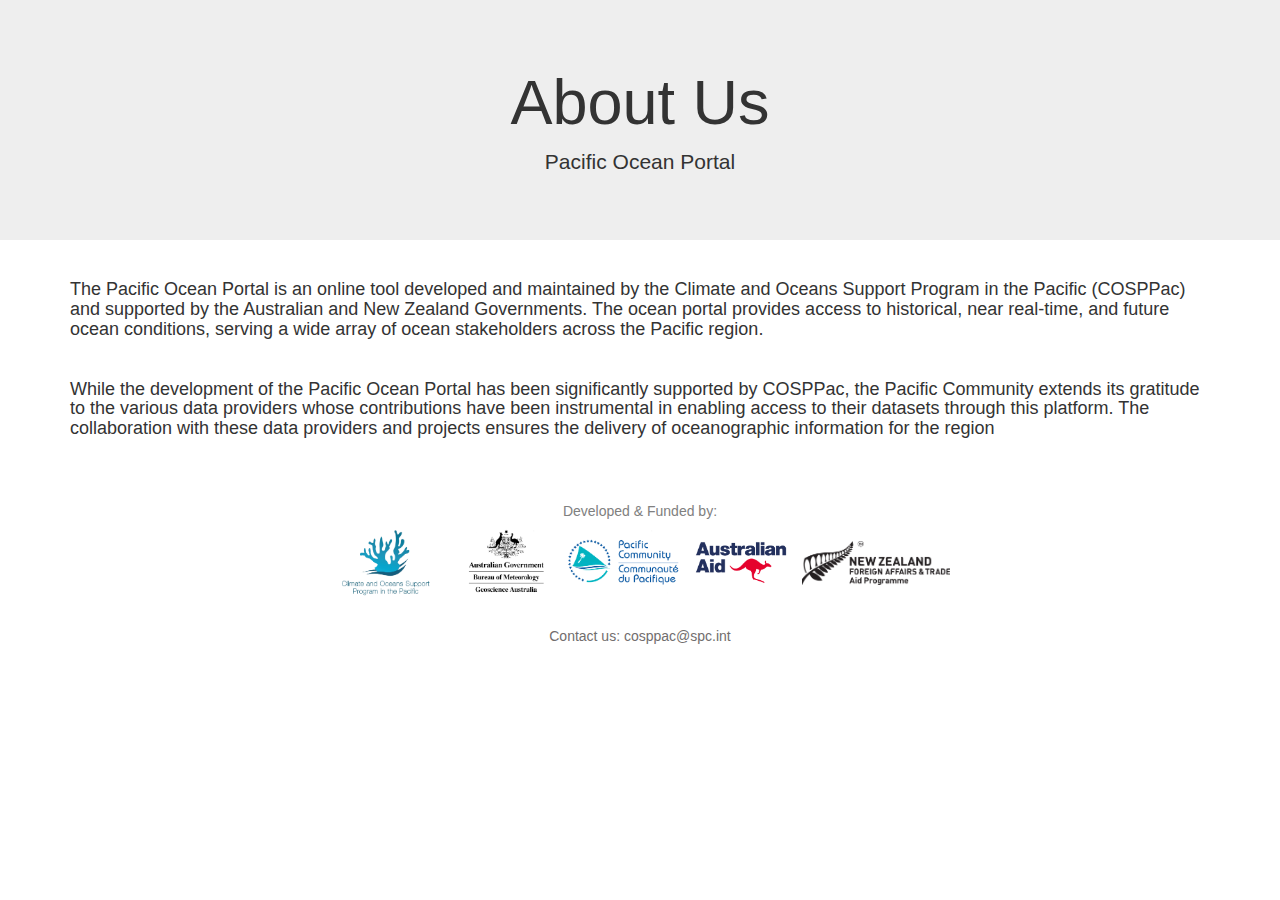
<file: html/aboutus/index.html>
<!DOCTYPE html>
<html lang="en">
<head>
  <title>About Us</title>
  <meta charset="utf-8">
  <meta name="viewport" content="width=device-width, initial-scale=1">
  <link rel="stylesheet" href="https://maxcdn.bootstrapcdn.com/bootstrap/3.4.1/css/bootstrap.min.css">
  <script src="https://ajax.googleapis.com/ajax/libs/jquery/3.5.1/jquery.min.js"></script>
  <script src="https://maxcdn.bootstrapcdn.com/bootstrap/3.4.1/js/bootstrap.min.js"></script>
</head>
<body>

<div class="jumbotron text-center">
  <h1>About Us</h1>
  <p>Pacific Ocean Portal </p> 

</div>
  
<div class="container">
  <div class="row">
    <div class="col-sm-12">
        <h4>The Pacific Ocean Portal is an online tool developed and maintained by the Climate and Oceans Support Program in the Pacific (COSPPac) and supported by the Australian and New Zealand Governments. The ocean portal provides access to historical, near real-time, and future ocean conditions, serving a wide array of ocean stakeholders across the Pacific region. </h4>
      <br/>
        <h4>While the development of the Pacific Ocean Portal has been significantly supported by COSPPac, the Pacific Community extends its gratitude to the various data providers whose contributions have been instrumental in enabling access to their datasets through this platform. The collaboration with these data providers and projects ensures the delivery of oceanographic information for the region</h4>
       </div>
   
  </div>
  
  <div class="row">
    <br/><br/>
    
   
    </div>

</div>
    <div class="section section-gray section-clients">
        <div class="container text-center">
           
            <h5 style="margin-top: 15px;color: grey;">Developed & Funded by:</h5>
            <div class="logos">
                <img class="img-fluid" src="./cos2.png" alt="supported-services" width="10%"height="10%">
    <img class="img-fluid" src="./aus_govt.png" alt="supported-services" width="10%"height="10%">
    <img class="img-fluid" src="./spx.png" alt="supported-services" width="10%"height="10%">
    <img class="img-fluid" src="./au2.png" alt="supported-services" width="10%"height="10%">
    <img class="img-fluid" src="./nz.png" alt="supported-services" width="13%"height="10%">
            </div>
            <br/>
            <p style="margin-top: 10px;color: rgb(113, 109, 109);">Contact us: cosppac@spc.int</p>
        </div>
    </div>
</body>
</html>
</file>
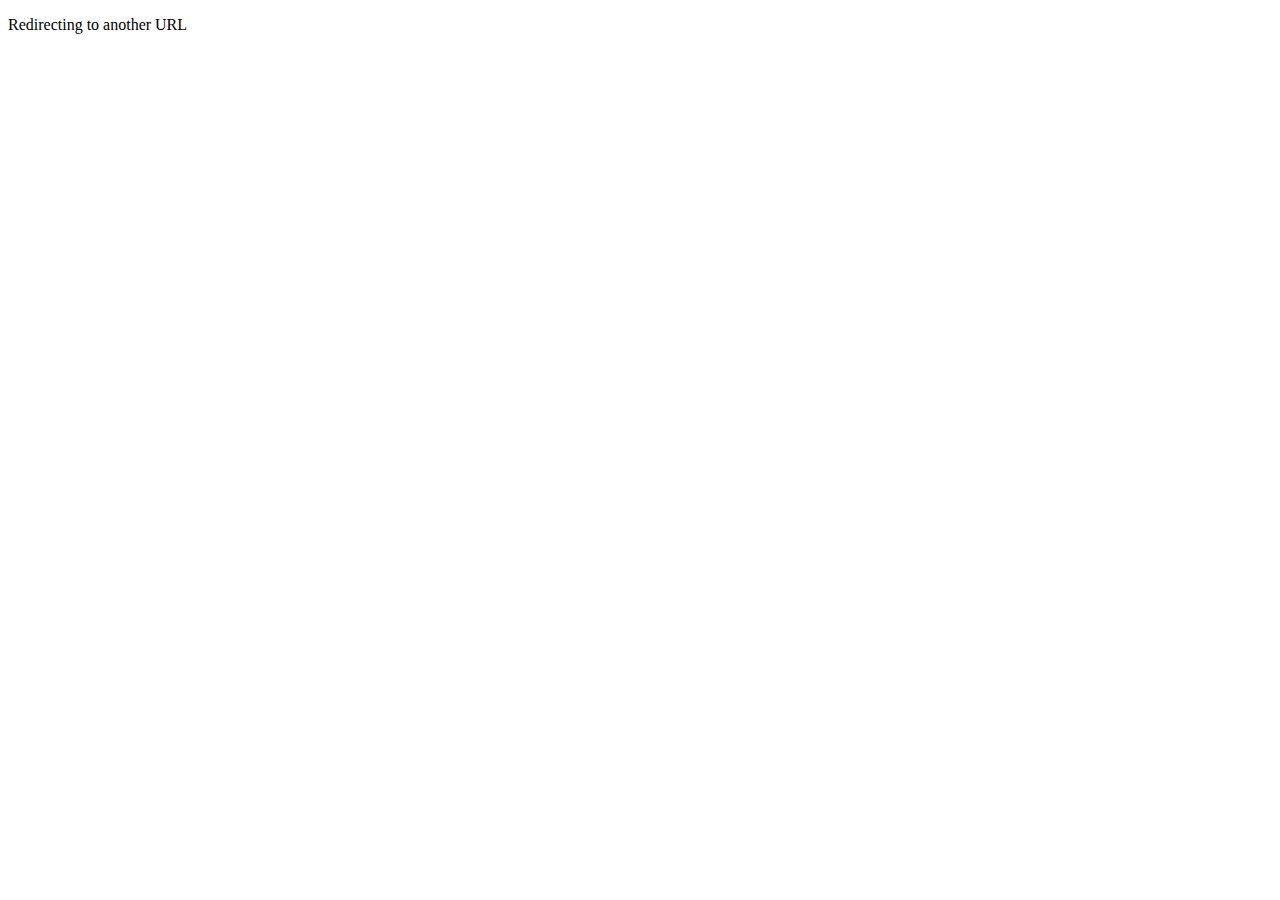
<file: html/app/index.html>
<!DOCTYPE html>
<html>
   <head>
      <title>Privacy</title>
      <meta http-equiv = "refresh" content = "1; url = http://oceanportal.spc.int/portal/app/privacy.html" />
   </head>
   <body>
      <p>Redirecting to another URL</p>
   </body>
</html>
</file>
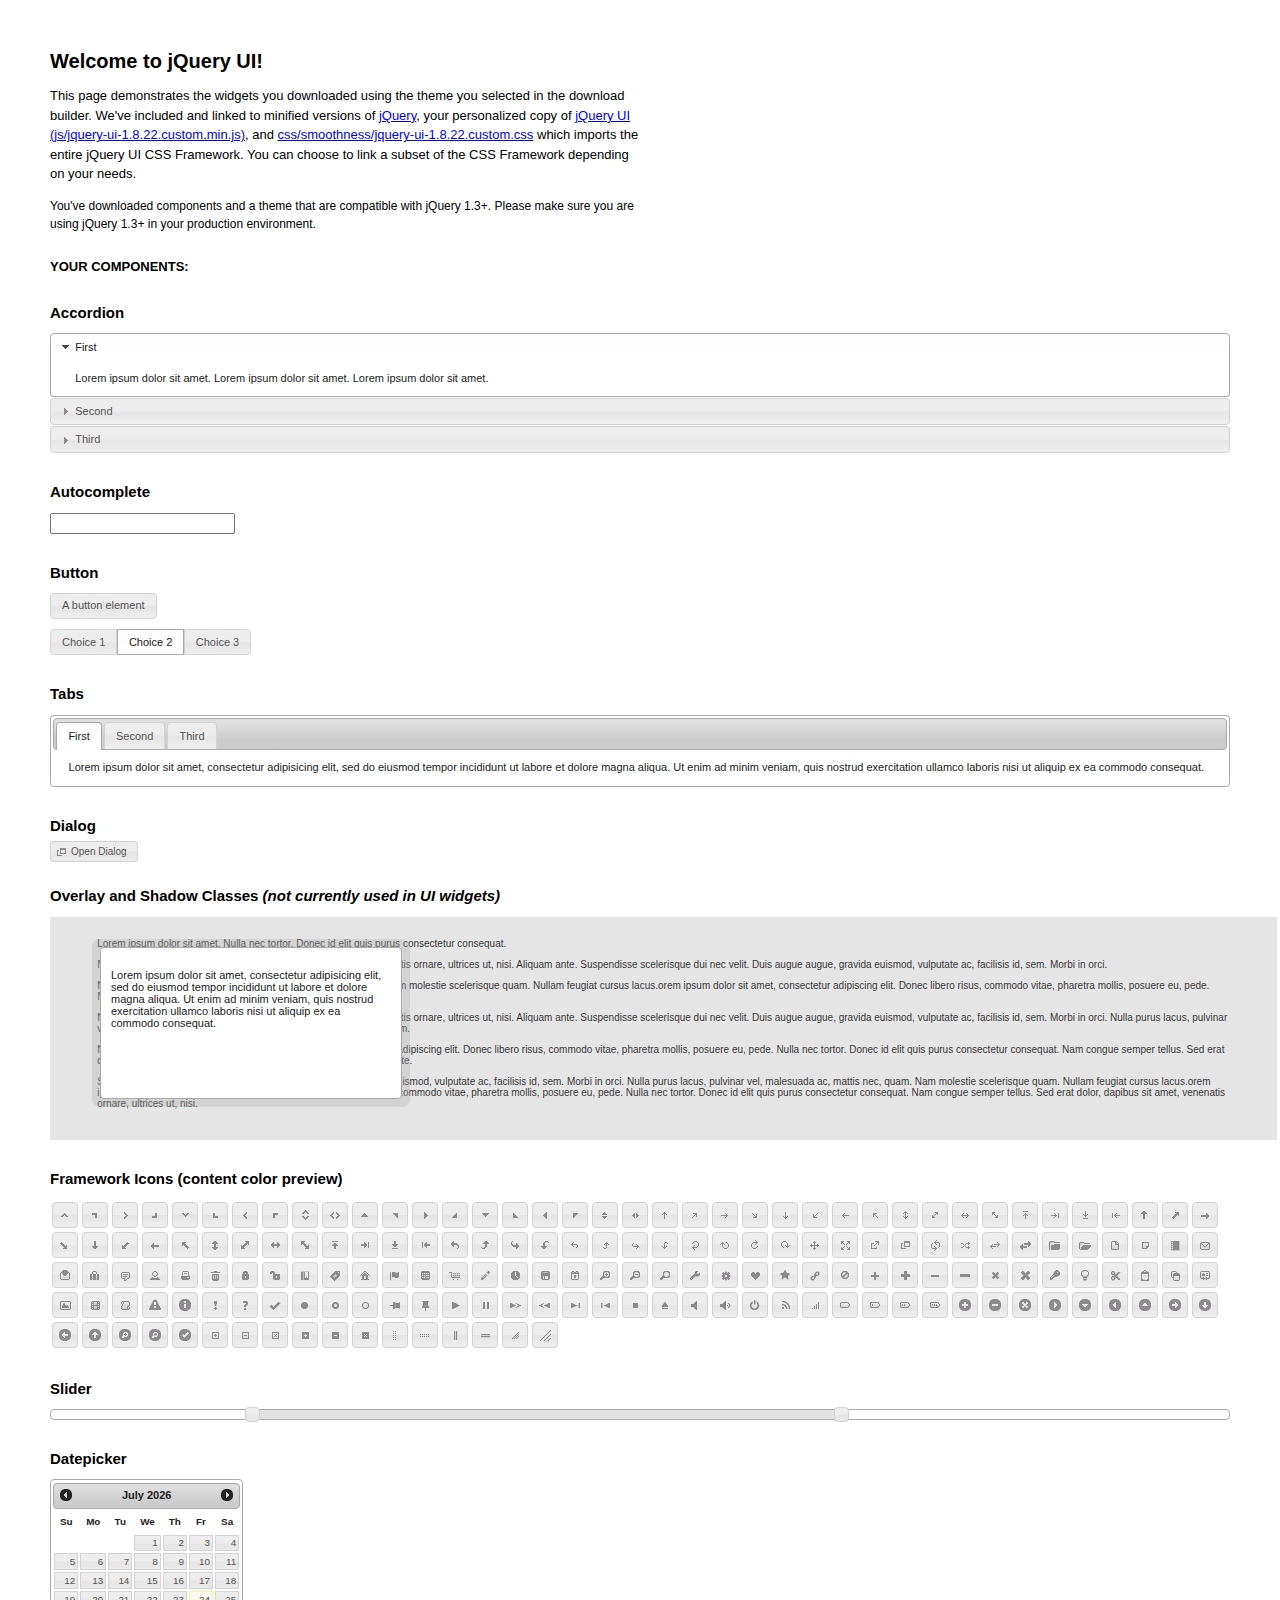
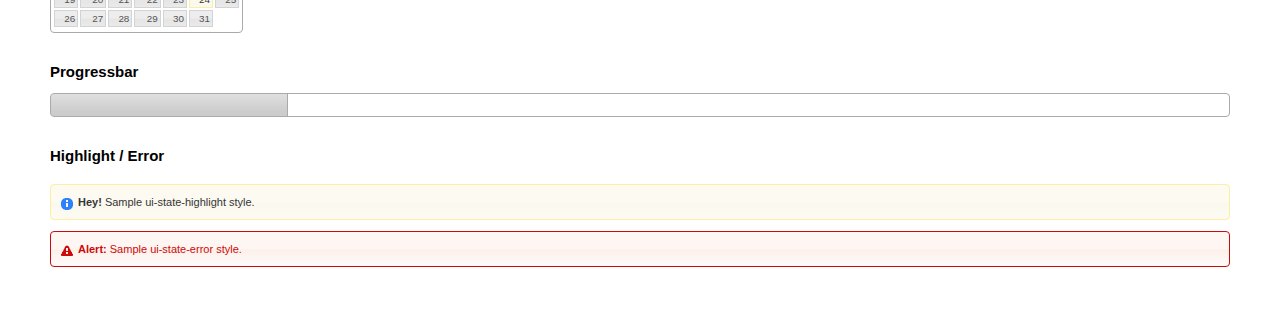
<file: portal-lib/jquery/index.html>
<!DOCTYPE html>
<html>
	<head>
		<meta http-equiv="Content-Type" content="text/html; charset=iso-8859-1" />
		<title>jQuery UI Example Page</title>
		<link type="text/css" href="css/smoothness/jquery-ui-1.8.22.custom.css" rel="stylesheet" />
		<script type="text/javascript" src="js/jquery-1.7.2.min.js"></script>
		<script type="text/javascript" src="js/jquery-ui-1.8.22.custom.min.js"></script>
		<script type="text/javascript">
			$(function(){

				// Accordion
				$("#accordion").accordion({ header: "h3" });

				//Autocomplete
				$("#autocomplete").autocomplete({
					source: ["c++", "java", "php", "coldfusion", "javascript", "asp", "ruby", "python", "c", "scala", "groovy", "haskell", "perl"]
				});

				// Button
				$("#button").button();
				$("#radioset").buttonset();

				// Tabs
				$('#tabs').tabs();

				// Dialog
				$('#dialog').dialog({
					autoOpen: false,
					width: 600,
					buttons: {
						"Ok": function() {
							$(this).dialog("close");
						},
						"Cancel": function() {
							$(this).dialog("close");
						}
					}
				});

				// Dialog Link
				$('#dialog_link').click(function(){
					$('#dialog').dialog('open');
					return false;
				});

				// Datepicker
				$('#datepicker').datepicker({
					inline: true
				});

				// Slider
				$('#slider').slider({
					range: true,
					values: [17, 67]
				});

				// Progressbar
				$("#progressbar").progressbar({
					value: 20
				});

				//hover states on the static widgets
				$('#dialog_link, ul#icons li').hover(
					function() { $(this).addClass('ui-state-hover'); },
					function() { $(this).removeClass('ui-state-hover'); }
				);

			});
		</script>
		<style type="text/css">
			/*demo page css*/
			body{ font: 62.5% "Trebuchet MS", sans-serif; margin: 50px;}
			.demoHeaders { margin-top: 2em; }
			#dialog_link {padding: .4em 1em .4em 20px;text-decoration: none;position: relative;}
			#dialog_link span.ui-icon {margin: 0 5px 0 0;position: absolute;left: .2em;top: 50%;margin-top: -8px;}
			ul#icons {margin: 0; padding: 0;}
			ul#icons li {margin: 2px; position: relative; padding: 4px 0; cursor: pointer; float: left;  list-style: none;}
			ul#icons span.ui-icon {float: left; margin: 0 4px;}
		</style>
	</head>
	<body>
	<h1>Welcome to jQuery UI!</h1>
	<p style="font-size: 1.3em; line-height: 1.5; margin: 1em 0; width: 50%;">This page demonstrates the widgets you downloaded using the theme you selected in the download builder. We've included and linked to minified versions of <a href="js/jquery-1.7.2.min.js">jQuery</a>, your personalized copy of <a href="js/jquery-ui-1.8.22.custom.min.js">jQuery UI (js/jquery-ui-1.8.22.custom.min.js)</a>, and <a href="css/smoothness/jquery-ui-1.8.22.custom.css">css/smoothness/jquery-ui-1.8.22.custom.css</a> which imports the entire jQuery UI CSS Framework. You can choose to link a subset of the CSS Framework depending on your needs. </p>
	<p style="font-size: 1.2em; line-height: 1.5; margin: 1em 0; width: 50%;">You've downloaded components and a theme that are compatible with jQuery 1.3+. Please make sure you are using jQuery 1.3+ in your production environment.</p>

	<p style="font-weight: bold; margin: 2em 0 1em; font-size: 1.3em;">YOUR COMPONENTS:</p>

		<!-- Accordion -->
		<h2 class="demoHeaders">Accordion</h2>
		<div id="accordion">
			<div>
				<h3><a href="#">First</a></h3>
				<div>Lorem ipsum dolor sit amet. Lorem ipsum dolor sit amet. Lorem ipsum dolor sit amet.</div>
			</div>
			<div>
				<h3><a href="#">Second</a></h3>
				<div>Phasellus mattis tincidunt nibh.</div>
			</div>
			<div>
				<h3><a href="#">Third</a></h3>
				<div>Nam dui erat, auctor a, dignissim quis.</div>
			</div>
		</div>

		<!-- Autocomplete -->
		<h2 class="demoHeaders">Autocomplete</h2>
		<div>
			<input id="autocomplete" style="z-index: 100; position: relative" title="type &quot;a&quot;" />
		</div>

		<!-- Button -->
		<h2 class="demoHeaders">Button</h2>
		<button id="button">A button element</button>
		<form style="margin-top: 1em;">
			<div id="radioset">
				<input type="radio" id="radio1" name="radio" /><label for="radio1">Choice 1</label>
				<input type="radio" id="radio2" name="radio" checked="checked" /><label for="radio2">Choice 2</label>
				<input type="radio" id="radio3" name="radio" /><label for="radio3">Choice 3</label>
			</div>
		</form>


		<!-- Tabs -->
		<h2 class="demoHeaders">Tabs</h2>
		<div id="tabs">
			<ul>
				<li><a href="#tabs-1">First</a></li>
				<li><a href="#tabs-2">Second</a></li>
				<li><a href="#tabs-3">Third</a></li>
			</ul>
			<div id="tabs-1">Lorem ipsum dolor sit amet, consectetur adipisicing elit, sed do eiusmod tempor incididunt ut labore et dolore magna aliqua. Ut enim ad minim veniam, quis nostrud exercitation ullamco laboris nisi ut aliquip ex ea commodo consequat.</div>
			<div id="tabs-2">Phasellus mattis tincidunt nibh. Cras orci urna, blandit id, pretium vel, aliquet ornare, felis. Maecenas scelerisque sem non nisl. Fusce sed lorem in enim dictum bibendum.</div>
			<div id="tabs-3">Nam dui erat, auctor a, dignissim quis, sollicitudin eu, felis. Pellentesque nisi urna, interdum eget, sagittis et, consequat vestibulum, lacus. Mauris porttitor ullamcorper augue.</div>
		</div>

		<!-- Dialog NOTE: Dialog is not generated by UI in this demo so it can be visually styled in themeroller-->
		<h2 class="demoHeaders">Dialog</h2>
		<p><a href="#" id="dialog_link" class="ui-state-default ui-corner-all"><span class="ui-icon ui-icon-newwin"></span>Open Dialog</a></p>


		<h2 class="demoHeaders">Overlay and Shadow Classes <em>(not currently used in UI widgets)</em></h2>
		<div style="position: relative; width: 96%; height: 200px; padding:1% 4%; overflow:hidden;" class="fakewindowcontain">
			<p>Lorem ipsum dolor sit amet,  Nulla nec tortor. Donec id elit quis purus consectetur consequat. </p><p>Nam congue semper tellus. Sed erat dolor, dapibus sit amet, venenatis ornare, ultrices ut, nisi. Aliquam ante. Suspendisse scelerisque dui nec velit. Duis augue augue, gravida euismod, vulputate ac, facilisis id, sem. Morbi in orci. </p><p>Nulla purus lacus, pulvinar vel, malesuada ac, mattis nec, quam. Nam molestie scelerisque quam. Nullam feugiat cursus lacus.orem ipsum dolor sit amet, consectetur adipiscing elit. Donec libero risus, commodo vitae, pharetra mollis, posuere eu, pede. Nulla nec tortor. Donec id elit quis purus consectetur consequat. </p><p>Nam congue semper tellus. Sed erat dolor, dapibus sit amet, venenatis ornare, ultrices ut, nisi. Aliquam ante. Suspendisse scelerisque dui nec velit. Duis augue augue, gravida euismod, vulputate ac, facilisis id, sem. Morbi in orci. Nulla purus lacus, pulvinar vel, malesuada ac, mattis nec, quam. Nam molestie scelerisque quam. </p><p>Nullam feugiat cursus lacus.orem ipsum dolor sit amet, consectetur adipiscing elit. Donec libero risus, commodo vitae, pharetra mollis, posuere eu, pede. Nulla nec tortor. Donec id elit quis purus consectetur consequat. Nam congue semper tellus. Sed erat dolor, dapibus sit amet, venenatis ornare, ultrices ut, nisi. Aliquam ante. </p><p>Suspendisse scelerisque dui nec velit. Duis augue augue, gravida euismod, vulputate ac, facilisis id, sem. Morbi in orci. Nulla purus lacus, pulvinar vel, malesuada ac, mattis nec, quam. Nam molestie scelerisque quam. Nullam feugiat cursus lacus.orem ipsum dolor sit amet, consectetur adipiscing elit. Donec libero risus, commodo vitae, pharetra mollis, posuere eu, pede. Nulla nec tortor. Donec id elit quis purus consectetur consequat. Nam congue semper tellus. Sed erat dolor, dapibus sit amet, venenatis ornare, ultrices ut, nisi. </p>

			<!-- ui-dialog -->
			<div class="ui-overlay"><div class="ui-widget-overlay"></div><div class="ui-widget-shadow ui-corner-all" style="width: 302px; height: 152px; position: absolute; left: 50px; top: 30px;"></div></div>
			<div style="position: absolute; width: 280px; height: 130px;left: 50px; top: 30px; padding: 10px;" class="ui-widget ui-widget-content ui-corner-all">
				<div class="ui-dialog-content ui-widget-content" style="background: none; border: 0;">
					<p>Lorem ipsum dolor sit amet, consectetur adipisicing elit, sed do eiusmod tempor incididunt ut labore et dolore magna aliqua. Ut enim ad minim veniam, quis nostrud exercitation ullamco laboris nisi ut aliquip ex ea commodo consequat.</p>
				</div>
			</div>

		</div>


		<!-- ui-dialog -->
		<div id="dialog" title="Dialog Title">
			<p>Lorem ipsum dolor sit amet, consectetur adipisicing elit, sed do eiusmod tempor incididunt ut labore et dolore magna aliqua. Ut enim ad minim veniam, quis nostrud exercitation ullamco laboris nisi ut aliquip ex ea commodo consequat.</p>
		</div>


		<h2 class="demoHeaders">Framework Icons (content color preview)</h2>
		<ul id="icons" class="ui-widget ui-helper-clearfix">

		<li class="ui-state-default ui-corner-all" title=".ui-icon-carat-1-n"><span class="ui-icon ui-icon-carat-1-n"></span></li>
		<li class="ui-state-default ui-corner-all" title=".ui-icon-carat-1-ne"><span class="ui-icon ui-icon-carat-1-ne"></span></li>
		<li class="ui-state-default ui-corner-all" title=".ui-icon-carat-1-e"><span class="ui-icon ui-icon-carat-1-e"></span></li>

		<li class="ui-state-default ui-corner-all" title=".ui-icon-carat-1-se"><span class="ui-icon ui-icon-carat-1-se"></span></li>
		<li class="ui-state-default ui-corner-all" title=".ui-icon-carat-1-s"><span class="ui-icon ui-icon-carat-1-s"></span></li>
		<li class="ui-state-default ui-corner-all" title=".ui-icon-carat-1-sw"><span class="ui-icon ui-icon-carat-1-sw"></span></li>
		<li class="ui-state-default ui-corner-all" title=".ui-icon-carat-1-w"><span class="ui-icon ui-icon-carat-1-w"></span></li>
		<li class="ui-state-default ui-corner-all" title=".ui-icon-carat-1-nw"><span class="ui-icon ui-icon-carat-1-nw"></span></li>
		<li class="ui-state-default ui-corner-all" title=".ui-icon-carat-2-n-s"><span class="ui-icon ui-icon-carat-2-n-s"></span></li>
		<li class="ui-state-default ui-corner-all" title=".ui-icon-carat-2-e-w"><span class="ui-icon ui-icon-carat-2-e-w"></span></li>
		<li class="ui-state-default ui-corner-all" title=".ui-icon-triangle-1-n"><span class="ui-icon ui-icon-triangle-1-n"></span></li>
		<li class="ui-state-default ui-corner-all" title=".ui-icon-triangle-1-ne"><span class="ui-icon ui-icon-triangle-1-ne"></span></li>

		<li class="ui-state-default ui-corner-all" title=".ui-icon-triangle-1-e"><span class="ui-icon ui-icon-triangle-1-e"></span></li>
		<li class="ui-state-default ui-corner-all" title=".ui-icon-triangle-1-se"><span class="ui-icon ui-icon-triangle-1-se"></span></li>
		<li class="ui-state-default ui-corner-all" title=".ui-icon-triangle-1-s"><span class="ui-icon ui-icon-triangle-1-s"></span></li>
		<li class="ui-state-default ui-corner-all" title=".ui-icon-triangle-1-sw"><span class="ui-icon ui-icon-triangle-1-sw"></span></li>
		<li class="ui-state-default ui-corner-all" title=".ui-icon-triangle-1-w"><span class="ui-icon ui-icon-triangle-1-w"></span></li>
		<li class="ui-state-default ui-corner-all" title=".ui-icon-triangle-1-nw"><span class="ui-icon ui-icon-triangle-1-nw"></span></li>
		<li class="ui-state-default ui-corner-all" title=".ui-icon-triangle-2-n-s"><span class="ui-icon ui-icon-triangle-2-n-s"></span></li>
		<li class="ui-state-default ui-corner-all" title=".ui-icon-triangle-2-e-w"><span class="ui-icon ui-icon-triangle-2-e-w"></span></li>
		<li class="ui-state-default ui-corner-all" title=".ui-icon-arrow-1-n"><span class="ui-icon ui-icon-arrow-1-n"></span></li>

		<li class="ui-state-default ui-corner-all" title=".ui-icon-arrow-1-ne"><span class="ui-icon ui-icon-arrow-1-ne"></span></li>
		<li class="ui-state-default ui-corner-all" title=".ui-icon-arrow-1-e"><span class="ui-icon ui-icon-arrow-1-e"></span></li>
		<li class="ui-state-default ui-corner-all" title=".ui-icon-arrow-1-se"><span class="ui-icon ui-icon-arrow-1-se"></span></li>
		<li class="ui-state-default ui-corner-all" title=".ui-icon-arrow-1-s"><span class="ui-icon ui-icon-arrow-1-s"></span></li>
		<li class="ui-state-default ui-corner-all" title=".ui-icon-arrow-1-sw"><span class="ui-icon ui-icon-arrow-1-sw"></span></li>
		<li class="ui-state-default ui-corner-all" title=".ui-icon-arrow-1-w"><span class="ui-icon ui-icon-arrow-1-w"></span></li>
		<li class="ui-state-default ui-corner-all" title=".ui-icon-arrow-1-nw"><span class="ui-icon ui-icon-arrow-1-nw"></span></li>
		<li class="ui-state-default ui-corner-all" title=".ui-icon-arrow-2-n-s"><span class="ui-icon ui-icon-arrow-2-n-s"></span></li>
		<li class="ui-state-default ui-corner-all" title=".ui-icon-arrow-2-ne-sw"><span class="ui-icon ui-icon-arrow-2-ne-sw"></span></li>

		<li class="ui-state-default ui-corner-all" title=".ui-icon-arrow-2-e-w"><span class="ui-icon ui-icon-arrow-2-e-w"></span></li>
		<li class="ui-state-default ui-corner-all" title=".ui-icon-arrow-2-se-nw"><span class="ui-icon ui-icon-arrow-2-se-nw"></span></li>
		<li class="ui-state-default ui-corner-all" title=".ui-icon-arrowstop-1-n"><span class="ui-icon ui-icon-arrowstop-1-n"></span></li>
		<li class="ui-state-default ui-corner-all" title=".ui-icon-arrowstop-1-e"><span class="ui-icon ui-icon-arrowstop-1-e"></span></li>
		<li class="ui-state-default ui-corner-all" title=".ui-icon-arrowstop-1-s"><span class="ui-icon ui-icon-arrowstop-1-s"></span></li>
		<li class="ui-state-default ui-corner-all" title=".ui-icon-arrowstop-1-w"><span class="ui-icon ui-icon-arrowstop-1-w"></span></li>
		<li class="ui-state-default ui-corner-all" title=".ui-icon-arrowthick-1-n"><span class="ui-icon ui-icon-arrowthick-1-n"></span></li>
		<li class="ui-state-default ui-corner-all" title=".ui-icon-arrowthick-1-ne"><span class="ui-icon ui-icon-arrowthick-1-ne"></span></li>
		<li class="ui-state-default ui-corner-all" title=".ui-icon-arrowthick-1-e"><span class="ui-icon ui-icon-arrowthick-1-e"></span></li>

		<li class="ui-state-default ui-corner-all" title=".ui-icon-arrowthick-1-se"><span class="ui-icon ui-icon-arrowthick-1-se"></span></li>
		<li class="ui-state-default ui-corner-all" title=".ui-icon-arrowthick-1-s"><span class="ui-icon ui-icon-arrowthick-1-s"></span></li>
		<li class="ui-state-default ui-corner-all" title=".ui-icon-arrowthick-1-sw"><span class="ui-icon ui-icon-arrowthick-1-sw"></span></li>
		<li class="ui-state-default ui-corner-all" title=".ui-icon-arrowthick-1-w"><span class="ui-icon ui-icon-arrowthick-1-w"></span></li>
		<li class="ui-state-default ui-corner-all" title=".ui-icon-arrowthick-1-nw"><span class="ui-icon ui-icon-arrowthick-1-nw"></span></li>
		<li class="ui-state-default ui-corner-all" title=".ui-icon-arrowthick-2-n-s"><span class="ui-icon ui-icon-arrowthick-2-n-s"></span></li>
		<li class="ui-state-default ui-corner-all" title=".ui-icon-arrowthick-2-ne-sw"><span class="ui-icon ui-icon-arrowthick-2-ne-sw"></span></li>
		<li class="ui-state-default ui-corner-all" title=".ui-icon-arrowthick-2-e-w"><span class="ui-icon ui-icon-arrowthick-2-e-w"></span></li>
		<li class="ui-state-default ui-corner-all" title=".ui-icon-arrowthick-2-se-nw"><span class="ui-icon ui-icon-arrowthick-2-se-nw"></span></li>

		<li class="ui-state-default ui-corner-all" title=".ui-icon-arrowthickstop-1-n"><span class="ui-icon ui-icon-arrowthickstop-1-n"></span></li>
		<li class="ui-state-default ui-corner-all" title=".ui-icon-arrowthickstop-1-e"><span class="ui-icon ui-icon-arrowthickstop-1-e"></span></li>
		<li class="ui-state-default ui-corner-all" title=".ui-icon-arrowthickstop-1-s"><span class="ui-icon ui-icon-arrowthickstop-1-s"></span></li>
		<li class="ui-state-default ui-corner-all" title=".ui-icon-arrowthickstop-1-w"><span class="ui-icon ui-icon-arrowthickstop-1-w"></span></li>
		<li class="ui-state-default ui-corner-all" title=".ui-icon-arrowreturnthick-1-w"><span class="ui-icon ui-icon-arrowreturnthick-1-w"></span></li>
		<li class="ui-state-default ui-corner-all" title=".ui-icon-arrowreturnthick-1-n"><span class="ui-icon ui-icon-arrowreturnthick-1-n"></span></li>
		<li class="ui-state-default ui-corner-all" title=".ui-icon-arrowreturnthick-1-e"><span class="ui-icon ui-icon-arrowreturnthick-1-e"></span></li>
		<li class="ui-state-default ui-corner-all" title=".ui-icon-arrowreturnthick-1-s"><span class="ui-icon ui-icon-arrowreturnthick-1-s"></span></li>
		<li class="ui-state-default ui-corner-all" title=".ui-icon-arrowreturn-1-w"><span class="ui-icon ui-icon-arrowreturn-1-w"></span></li>

		<li class="ui-state-default ui-corner-all" title=".ui-icon-arrowreturn-1-n"><span class="ui-icon ui-icon-arrowreturn-1-n"></span></li>
		<li class="ui-state-default ui-corner-all" title=".ui-icon-arrowreturn-1-e"><span class="ui-icon ui-icon-arrowreturn-1-e"></span></li>
		<li class="ui-state-default ui-corner-all" title=".ui-icon-arrowreturn-1-s"><span class="ui-icon ui-icon-arrowreturn-1-s"></span></li>
		<li class="ui-state-default ui-corner-all" title=".ui-icon-arrowrefresh-1-w"><span class="ui-icon ui-icon-arrowrefresh-1-w"></span></li>
		<li class="ui-state-default ui-corner-all" title=".ui-icon-arrowrefresh-1-n"><span class="ui-icon ui-icon-arrowrefresh-1-n"></span></li>
		<li class="ui-state-default ui-corner-all" title=".ui-icon-arrowrefresh-1-e"><span class="ui-icon ui-icon-arrowrefresh-1-e"></span></li>
		<li class="ui-state-default ui-corner-all" title=".ui-icon-arrowrefresh-1-s"><span class="ui-icon ui-icon-arrowrefresh-1-s"></span></li>
		<li class="ui-state-default ui-corner-all" title=".ui-icon-arrow-4"><span class="ui-icon ui-icon-arrow-4"></span></li>
		<li class="ui-state-default ui-corner-all" title=".ui-icon-arrow-4-diag"><span class="ui-icon ui-icon-arrow-4-diag"></span></li>

		<li class="ui-state-default ui-corner-all" title=".ui-icon-extlink"><span class="ui-icon ui-icon-extlink"></span></li>
		<li class="ui-state-default ui-corner-all" title=".ui-icon-newwin"><span class="ui-icon ui-icon-newwin"></span></li>
		<li class="ui-state-default ui-corner-all" title=".ui-icon-refresh"><span class="ui-icon ui-icon-refresh"></span></li>
		<li class="ui-state-default ui-corner-all" title=".ui-icon-shuffle"><span class="ui-icon ui-icon-shuffle"></span></li>
		<li class="ui-state-default ui-corner-all" title=".ui-icon-transfer-e-w"><span class="ui-icon ui-icon-transfer-e-w"></span></li>
		<li class="ui-state-default ui-corner-all" title=".ui-icon-transferthick-e-w"><span class="ui-icon ui-icon-transferthick-e-w"></span></li>
		<li class="ui-state-default ui-corner-all" title=".ui-icon-folder-collapsed"><span class="ui-icon ui-icon-folder-collapsed"></span></li>
		<li class="ui-state-default ui-corner-all" title=".ui-icon-folder-open"><span class="ui-icon ui-icon-folder-open"></span></li>
		<li class="ui-state-default ui-corner-all" title=".ui-icon-document"><span class="ui-icon ui-icon-document"></span></li>

		<li class="ui-state-default ui-corner-all" title=".ui-icon-document-b"><span class="ui-icon ui-icon-document-b"></span></li>
		<li class="ui-state-default ui-corner-all" title=".ui-icon-note"><span class="ui-icon ui-icon-note"></span></li>
		<li class="ui-state-default ui-corner-all" title=".ui-icon-mail-closed"><span class="ui-icon ui-icon-mail-closed"></span></li>
		<li class="ui-state-default ui-corner-all" title=".ui-icon-mail-open"><span class="ui-icon ui-icon-mail-open"></span></li>
		<li class="ui-state-default ui-corner-all" title=".ui-icon-suitcase"><span class="ui-icon ui-icon-suitcase"></span></li>
		<li class="ui-state-default ui-corner-all" title=".ui-icon-comment"><span class="ui-icon ui-icon-comment"></span></li>
		<li class="ui-state-default ui-corner-all" title=".ui-icon-person"><span class="ui-icon ui-icon-person"></span></li>
		<li class="ui-state-default ui-corner-all" title=".ui-icon-print"><span class="ui-icon ui-icon-print"></span></li>
		<li class="ui-state-default ui-corner-all" title=".ui-icon-trash"><span class="ui-icon ui-icon-trash"></span></li>

		<li class="ui-state-default ui-corner-all" title=".ui-icon-locked"><span class="ui-icon ui-icon-locked"></span></li>
		<li class="ui-state-default ui-corner-all" title=".ui-icon-unlocked"><span class="ui-icon ui-icon-unlocked"></span></li>
		<li class="ui-state-default ui-corner-all" title=".ui-icon-bookmark"><span class="ui-icon ui-icon-bookmark"></span></li>
		<li class="ui-state-default ui-corner-all" title=".ui-icon-tag"><span class="ui-icon ui-icon-tag"></span></li>
		<li class="ui-state-default ui-corner-all" title=".ui-icon-home"><span class="ui-icon ui-icon-home"></span></li>
		<li class="ui-state-default ui-corner-all" title=".ui-icon-flag"><span class="ui-icon ui-icon-flag"></span></li>
		<li class="ui-state-default ui-corner-all" title=".ui-icon-calculator"><span class="ui-icon ui-icon-calculator"></span></li>
		<li class="ui-state-default ui-corner-all" title=".ui-icon-cart"><span class="ui-icon ui-icon-cart"></span></li>
		<li class="ui-state-default ui-corner-all" title=".ui-icon-pencil"><span class="ui-icon ui-icon-pencil"></span></li>

		<li class="ui-state-default ui-corner-all" title=".ui-icon-clock"><span class="ui-icon ui-icon-clock"></span></li>
		<li class="ui-state-default ui-corner-all" title=".ui-icon-disk"><span class="ui-icon ui-icon-disk"></span></li>
		<li class="ui-state-default ui-corner-all" title=".ui-icon-calendar"><span class="ui-icon ui-icon-calendar"></span></li>
		<li class="ui-state-default ui-corner-all" title=".ui-icon-zoomin"><span class="ui-icon ui-icon-zoomin"></span></li>
		<li class="ui-state-default ui-corner-all" title=".ui-icon-zoomout"><span class="ui-icon ui-icon-zoomout"></span></li>
		<li class="ui-state-default ui-corner-all" title=".ui-icon-search"><span class="ui-icon ui-icon-search"></span></li>
		<li class="ui-state-default ui-corner-all" title=".ui-icon-wrench"><span class="ui-icon ui-icon-wrench"></span></li>
		<li class="ui-state-default ui-corner-all" title=".ui-icon-gear"><span class="ui-icon ui-icon-gear"></span></li>
		<li class="ui-state-default ui-corner-all" title=".ui-icon-heart"><span class="ui-icon ui-icon-heart"></span></li>

		<li class="ui-state-default ui-corner-all" title=".ui-icon-star"><span class="ui-icon ui-icon-star"></span></li>
		<li class="ui-state-default ui-corner-all" title=".ui-icon-link"><span class="ui-icon ui-icon-link"></span></li>
		<li class="ui-state-default ui-corner-all" title=".ui-icon-cancel"><span class="ui-icon ui-icon-cancel"></span></li>
		<li class="ui-state-default ui-corner-all" title=".ui-icon-plus"><span class="ui-icon ui-icon-plus"></span></li>
		<li class="ui-state-default ui-corner-all" title=".ui-icon-plusthick"><span class="ui-icon ui-icon-plusthick"></span></li>
		<li class="ui-state-default ui-corner-all" title=".ui-icon-minus"><span class="ui-icon ui-icon-minus"></span></li>
		<li class="ui-state-default ui-corner-all" title=".ui-icon-minusthick"><span class="ui-icon ui-icon-minusthick"></span></li>
		<li class="ui-state-default ui-corner-all" title=".ui-icon-close"><span class="ui-icon ui-icon-close"></span></li>
		<li class="ui-state-default ui-corner-all" title=".ui-icon-closethick"><span class="ui-icon ui-icon-closethick"></span></li>

		<li class="ui-state-default ui-corner-all" title=".ui-icon-key"><span class="ui-icon ui-icon-key"></span></li>
		<li class="ui-state-default ui-corner-all" title=".ui-icon-lightbulb"><span class="ui-icon ui-icon-lightbulb"></span></li>
		<li class="ui-state-default ui-corner-all" title=".ui-icon-scissors"><span class="ui-icon ui-icon-scissors"></span></li>
		<li class="ui-state-default ui-corner-all" title=".ui-icon-clipboard"><span class="ui-icon ui-icon-clipboard"></span></li>
		<li class="ui-state-default ui-corner-all" title=".ui-icon-copy"><span class="ui-icon ui-icon-copy"></span></li>
		<li class="ui-state-default ui-corner-all" title=".ui-icon-contact"><span class="ui-icon ui-icon-contact"></span></li>
		<li class="ui-state-default ui-corner-all" title=".ui-icon-image"><span class="ui-icon ui-icon-image"></span></li>
		<li class="ui-state-default ui-corner-all" title=".ui-icon-video"><span class="ui-icon ui-icon-video"></span></li>
		<li class="ui-state-default ui-corner-all" title=".ui-icon-script"><span class="ui-icon ui-icon-script"></span></li>
		<li class="ui-state-default ui-corner-all" title=".ui-icon-alert"><span class="ui-icon ui-icon-alert"></span></li>

		<li class="ui-state-default ui-corner-all" title=".ui-icon-info"><span class="ui-icon ui-icon-info"></span></li>
		<li class="ui-state-default ui-corner-all" title=".ui-icon-notice"><span class="ui-icon ui-icon-notice"></span></li>
		<li class="ui-state-default ui-corner-all" title=".ui-icon-help"><span class="ui-icon ui-icon-help"></span></li>
		<li class="ui-state-default ui-corner-all" title=".ui-icon-check"><span class="ui-icon ui-icon-check"></span></li>
		<li class="ui-state-default ui-corner-all" title=".ui-icon-bullet"><span class="ui-icon ui-icon-bullet"></span></li>
		<li class="ui-state-default ui-corner-all" title=".ui-icon-radio-off"><span class="ui-icon ui-icon-radio-off"></span></li>
		<li class="ui-state-default ui-corner-all" title=".ui-icon-radio-on"><span class="ui-icon ui-icon-radio-on"></span></li>
		<li class="ui-state-default ui-corner-all" title=".ui-icon-pin-w"><span class="ui-icon ui-icon-pin-w"></span></li>
		<li class="ui-state-default ui-corner-all" title=".ui-icon-pin-s"><span class="ui-icon ui-icon-pin-s"></span></li>
		<li class="ui-state-default ui-corner-all" title=".ui-icon-play"><span class="ui-icon ui-icon-play"></span></li>
		<li class="ui-state-default ui-corner-all" title=".ui-icon-pause"><span class="ui-icon ui-icon-pause"></span></li>

		<li class="ui-state-default ui-corner-all" title=".ui-icon-seek-next"><span class="ui-icon ui-icon-seek-next"></span></li>
		<li class="ui-state-default ui-corner-all" title=".ui-icon-seek-prev"><span class="ui-icon ui-icon-seek-prev"></span></li>
		<li class="ui-state-default ui-corner-all" title=".ui-icon-seek-end"><span class="ui-icon ui-icon-seek-end"></span></li>
		<li class="ui-state-default ui-corner-all" title=".ui-icon-seek-first"><span class="ui-icon ui-icon-seek-first"></span></li>
		<li class="ui-state-default ui-corner-all" title=".ui-icon-stop"><span class="ui-icon ui-icon-stop"></span></li>
		<li class="ui-state-default ui-corner-all" title=".ui-icon-eject"><span class="ui-icon ui-icon-eject"></span></li>
		<li class="ui-state-default ui-corner-all" title=".ui-icon-volume-off"><span class="ui-icon ui-icon-volume-off"></span></li>
		<li class="ui-state-default ui-corner-all" title=".ui-icon-volume-on"><span class="ui-icon ui-icon-volume-on"></span></li>
		<li class="ui-state-default ui-corner-all" title=".ui-icon-power"><span class="ui-icon ui-icon-power"></span></li>

		<li class="ui-state-default ui-corner-all" title=".ui-icon-signal-diag"><span class="ui-icon ui-icon-signal-diag"></span></li>
		<li class="ui-state-default ui-corner-all" title=".ui-icon-signal"><span class="ui-icon ui-icon-signal"></span></li>
		<li class="ui-state-default ui-corner-all" title=".ui-icon-battery-0"><span class="ui-icon ui-icon-battery-0"></span></li>
		<li class="ui-state-default ui-corner-all" title=".ui-icon-battery-1"><span class="ui-icon ui-icon-battery-1"></span></li>
		<li class="ui-state-default ui-corner-all" title=".ui-icon-battery-2"><span class="ui-icon ui-icon-battery-2"></span></li>
		<li class="ui-state-default ui-corner-all" title=".ui-icon-battery-3"><span class="ui-icon ui-icon-battery-3"></span></li>
		<li class="ui-state-default ui-corner-all" title=".ui-icon-circle-plus"><span class="ui-icon ui-icon-circle-plus"></span></li>
		<li class="ui-state-default ui-corner-all" title=".ui-icon-circle-minus"><span class="ui-icon ui-icon-circle-minus"></span></li>
		<li class="ui-state-default ui-corner-all" title=".ui-icon-circle-close"><span class="ui-icon ui-icon-circle-close"></span></li>

		<li class="ui-state-default ui-corner-all" title=".ui-icon-circle-triangle-e"><span class="ui-icon ui-icon-circle-triangle-e"></span></li>
		<li class="ui-state-default ui-corner-all" title=".ui-icon-circle-triangle-s"><span class="ui-icon ui-icon-circle-triangle-s"></span></li>
		<li class="ui-state-default ui-corner-all" title=".ui-icon-circle-triangle-w"><span class="ui-icon ui-icon-circle-triangle-w"></span></li>
		<li class="ui-state-default ui-corner-all" title=".ui-icon-circle-triangle-n"><span class="ui-icon ui-icon-circle-triangle-n"></span></li>
		<li class="ui-state-default ui-corner-all" title=".ui-icon-circle-arrow-e"><span class="ui-icon ui-icon-circle-arrow-e"></span></li>
		<li class="ui-state-default ui-corner-all" title=".ui-icon-circle-arrow-s"><span class="ui-icon ui-icon-circle-arrow-s"></span></li>
		<li class="ui-state-default ui-corner-all" title=".ui-icon-circle-arrow-w"><span class="ui-icon ui-icon-circle-arrow-w"></span></li>
		<li class="ui-state-default ui-corner-all" title=".ui-icon-circle-arrow-n"><span class="ui-icon ui-icon-circle-arrow-n"></span></li>
		<li class="ui-state-default ui-corner-all" title=".ui-icon-circle-zoomin"><span class="ui-icon ui-icon-circle-zoomin"></span></li>

		<li class="ui-state-default ui-corner-all" title=".ui-icon-circle-zoomout"><span class="ui-icon ui-icon-circle-zoomout"></span></li>
		<li class="ui-state-default ui-corner-all" title=".ui-icon-circle-check"><span class="ui-icon ui-icon-circle-check"></span></li>
		<li class="ui-state-default ui-corner-all" title=".ui-icon-circlesmall-plus"><span class="ui-icon ui-icon-circlesmall-plus"></span></li>
		<li class="ui-state-default ui-corner-all" title=".ui-icon-circlesmall-minus"><span class="ui-icon ui-icon-circlesmall-minus"></span></li>
		<li class="ui-state-default ui-corner-all" title=".ui-icon-circlesmall-close"><span class="ui-icon ui-icon-circlesmall-close"></span></li>
		<li class="ui-state-default ui-corner-all" title=".ui-icon-squaresmall-plus"><span class="ui-icon ui-icon-squaresmall-plus"></span></li>
		<li class="ui-state-default ui-corner-all" title=".ui-icon-squaresmall-minus"><span class="ui-icon ui-icon-squaresmall-minus"></span></li>
		<li class="ui-state-default ui-corner-all" title=".ui-icon-squaresmall-close"><span class="ui-icon ui-icon-squaresmall-close"></span></li>
		<li class="ui-state-default ui-corner-all" title=".ui-icon-grip-dotted-vertical"><span class="ui-icon ui-icon-grip-dotted-vertical"></span></li>

		<li class="ui-state-default ui-corner-all" title=".ui-icon-grip-dotted-horizontal"><span class="ui-icon ui-icon-grip-dotted-horizontal"></span></li>
		<li class="ui-state-default ui-corner-all" title=".ui-icon-grip-solid-vertical"><span class="ui-icon ui-icon-grip-solid-vertical"></span></li>
		<li class="ui-state-default ui-corner-all" title=".ui-icon-grip-solid-horizontal"><span class="ui-icon ui-icon-grip-solid-horizontal"></span></li>
		<li class="ui-state-default ui-corner-all" title=".ui-icon-gripsmall-diagonal-se"><span class="ui-icon ui-icon-gripsmall-diagonal-se"></span></li>
		<li class="ui-state-default ui-corner-all" title=".ui-icon-grip-diagonal-se"><span class="ui-icon ui-icon-grip-diagonal-se"></span></li>
		</ul>


		<!-- Slider -->
		<h2 class="demoHeaders">Slider</h2>
		<div id="slider"></div>

		<!-- Datepicker -->
		<h2 class="demoHeaders">Datepicker</h2>
		<div id="datepicker"></div>

		<!-- Progressbar -->
		<h2 class="demoHeaders">Progressbar</h2>
		<div id="progressbar"></div>

		<!-- Highlight / Error -->
		<h2 class="demoHeaders">Highlight / Error</h2>
		<div class="ui-widget">
			<div class="ui-state-highlight ui-corner-all" style="margin-top: 20px; padding: 0 .7em;">
				<p><span class="ui-icon ui-icon-info" style="float: left; margin-right: .3em;"></span>
				<strong>Hey!</strong> Sample ui-state-highlight style.</p>
			</div>
		</div>
		<br/>
		<div class="ui-widget">
			<div class="ui-state-error ui-corner-all" style="padding: 0 .7em;">
				<p><span class="ui-icon ui-icon-alert" style="float: left; margin-right: .3em;"></span>
				<strong>Alert:</strong> Sample ui-state-error style.</p>
			</div>
		</div>

	</body>
</html>
</file>
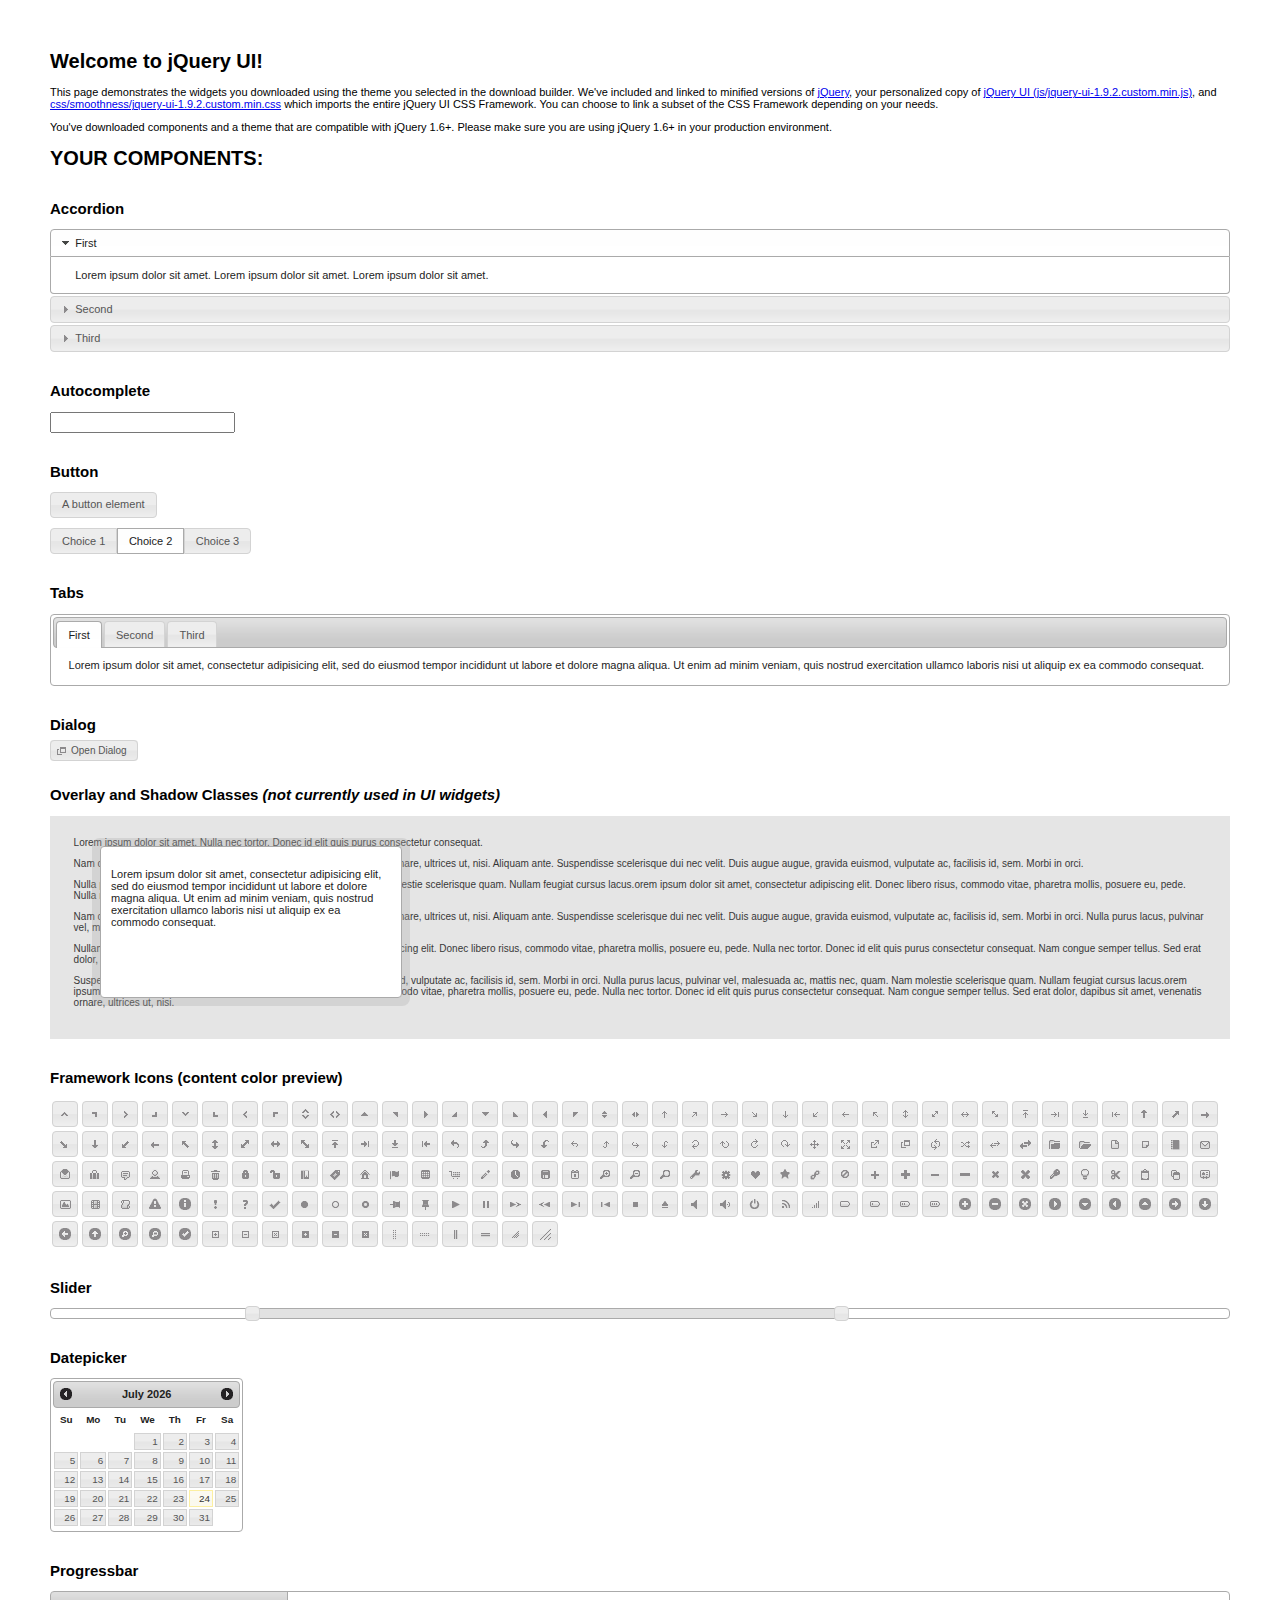
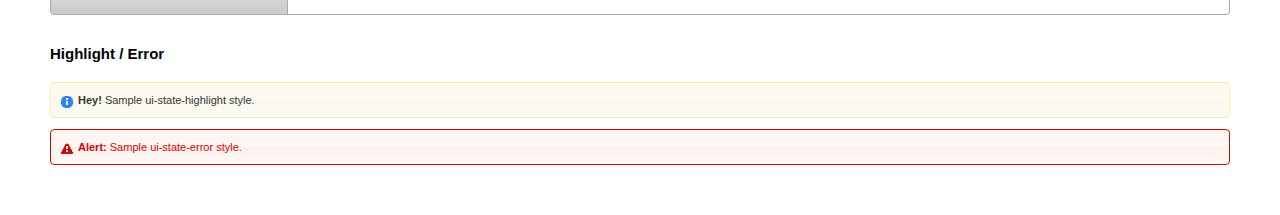
<file: portal-lib/jquery/jquery-ui-1.9.2.custom/index.html>
<!doctype html>
<html lang="us">
<head>
	<meta charset="utf-8">
	<title>jQuery UI Example Page</title>
	<link href="css/smoothness/jquery-ui-1.9.2.custom.css" rel="stylesheet">
	<script src="js/jquery-1.8.3.js"></script>
	<script src="js/jquery-ui-1.9.2.custom.js"></script>
	<script>
	$(function() {
		
		$( "#accordion" ).accordion();
		

		
		var availableTags = [
			"ActionScript",
			"AppleScript",
			"Asp",
			"BASIC",
			"C",
			"C++",
			"Clojure",
			"COBOL",
			"ColdFusion",
			"Erlang",
			"Fortran",
			"Groovy",
			"Haskell",
			"Java",
			"JavaScript",
			"Lisp",
			"Perl",
			"PHP",
			"Python",
			"Ruby",
			"Scala",
			"Scheme"
		];
		$( "#autocomplete" ).autocomplete({
			source: availableTags
		});
		

		
		$( "#button" ).button();
		$( "#radioset" ).buttonset();
		

		
		$( "#tabs" ).tabs();
		

		
		$( "#dialog" ).dialog({
			autoOpen: false,
			width: 400,
			buttons: [
				{
					text: "Ok",
					click: function() {
						$( this ).dialog( "close" );
					}
				},
				{
					text: "Cancel",
					click: function() {
						$( this ).dialog( "close" );
					}
				}
			]
		});

		// Link to open the dialog
		$( "#dialog-link" ).click(function( event ) {
			$( "#dialog" ).dialog( "open" );
			event.preventDefault();
		});
		

		
		$( "#datepicker" ).datepicker({
			inline: true
		});
		

		
		$( "#slider" ).slider({
			range: true,
			values: [ 17, 67 ]
		});
		

		
		$( "#progressbar" ).progressbar({
			value: 20
		});
		

		// Hover states on the static widgets
		$( "#dialog-link, #icons li" ).hover(
			function() {
				$( this ).addClass( "ui-state-hover" );
			},
			function() {
				$( this ).removeClass( "ui-state-hover" );
			}
		);
	});
	</script>
	<style>
	body{
		font: 62.5% "Trebuchet MS", sans-serif;
		margin: 50px;
	}
	.demoHeaders {
		margin-top: 2em;
	}
	#dialog-link {
		padding: .4em 1em .4em 20px;
		text-decoration: none;
		position: relative;
	}
	#dialog-link span.ui-icon {
		margin: 0 5px 0 0;
		position: absolute;
		left: .2em;
		top: 50%;
		margin-top: -8px;
	}
	#icons {
		margin: 0;
		padding: 0;
	}
	#icons li {
		margin: 2px;
		position: relative;
		padding: 4px 0;
		cursor: pointer;
		float: left;
		list-style: none;
	}
	#icons span.ui-icon {
		float: left;
		margin: 0 4px;
	}
	</style>
</head>
<body>

<h1>Welcome to jQuery UI!</h1>

<div class="ui-widget">
	<p>This page demonstrates the widgets you downloaded using the theme you selected in the download builder. We've included and linked to minified versions of <a href="js/jquery-1.8.3.js">jQuery</a>, your personalized copy of <a href="js/jquery-ui-1.9.2.custom.min.js">jQuery UI (js/jquery-ui-1.9.2.custom.min.js)</a>, and <a href="css/smoothness/jquery-ui-1.9.2.custom.min.css">css/smoothness/jquery-ui-1.9.2.custom.min.css</a> which imports the entire jQuery UI CSS Framework. You can choose to link a subset of the CSS Framework depending on your needs. </p>
	<p>You've downloaded components and a theme that are compatible with jQuery 1.6+. Please make sure you are using jQuery 1.6+ in your production environment.</p>
</div>

<h1>YOUR COMPONENTS:</h1>


<!-- Accordion -->
<h2 class="demoHeaders">Accordion</h2>
<div id="accordion">
	<h3>First</h3>
	<div>Lorem ipsum dolor sit amet. Lorem ipsum dolor sit amet. Lorem ipsum dolor sit amet.</div>
	<h3>Second</h3>
	<div>Phasellus mattis tincidunt nibh.</div>
	<h3>Third</h3>
	<div>Nam dui erat, auctor a, dignissim quis.</div>
</div>



<!-- Autocomplete -->
<h2 class="demoHeaders">Autocomplete</h2>
<div>
	<input id="autocomplete" title="type &quot;a&quot;">
</div>



<!-- Button -->
<h2 class="demoHeaders">Button</h2>
<button id="button">A button element</button>
<form style="margin-top: 1em;">
	<div id="radioset">
		<input type="radio" id="radio1" name="radio"><label for="radio1">Choice 1</label>
		<input type="radio" id="radio2" name="radio" checked="checked"><label for="radio2">Choice 2</label>
		<input type="radio" id="radio3" name="radio"><label for="radio3">Choice 3</label>
	</div>
</form>



<!-- Tabs -->
<h2 class="demoHeaders">Tabs</h2>
<div id="tabs">
	<ul>
		<li><a href="#tabs-1">First</a></li>
		<li><a href="#tabs-2">Second</a></li>
		<li><a href="#tabs-3">Third</a></li>
	</ul>
	<div id="tabs-1">Lorem ipsum dolor sit amet, consectetur adipisicing elit, sed do eiusmod tempor incididunt ut labore et dolore magna aliqua. Ut enim ad minim veniam, quis nostrud exercitation ullamco laboris nisi ut aliquip ex ea commodo consequat.</div>
	<div id="tabs-2">Phasellus mattis tincidunt nibh. Cras orci urna, blandit id, pretium vel, aliquet ornare, felis. Maecenas scelerisque sem non nisl. Fusce sed lorem in enim dictum bibendum.</div>
	<div id="tabs-3">Nam dui erat, auctor a, dignissim quis, sollicitudin eu, felis. Pellentesque nisi urna, interdum eget, sagittis et, consequat vestibulum, lacus. Mauris porttitor ullamcorper augue.</div>
</div>



<!-- Dialog NOTE: Dialog is not generated by UI in this demo so it can be visually styled in themeroller-->
<h2 class="demoHeaders">Dialog</h2>
<p><a href="#" id="dialog-link" class="ui-state-default ui-corner-all"><span class="ui-icon ui-icon-newwin"></span>Open Dialog</a></p>

<h2 class="demoHeaders">Overlay and Shadow Classes <em>(not currently used in UI widgets)</em></h2>
<div style="position: relative; width: 96%; height: 200px; padding:1% 2%; overflow:hidden;" class="fakewindowcontain">
	<p>Lorem ipsum dolor sit amet,  Nulla nec tortor. Donec id elit quis purus consectetur consequat. </p><p>Nam congue semper tellus. Sed erat dolor, dapibus sit amet, venenatis ornare, ultrices ut, nisi. Aliquam ante. Suspendisse scelerisque dui nec velit. Duis augue augue, gravida euismod, vulputate ac, facilisis id, sem. Morbi in orci. </p><p>Nulla purus lacus, pulvinar vel, malesuada ac, mattis nec, quam. Nam molestie scelerisque quam. Nullam feugiat cursus lacus.orem ipsum dolor sit amet, consectetur adipiscing elit. Donec libero risus, commodo vitae, pharetra mollis, posuere eu, pede. Nulla nec tortor. Donec id elit quis purus consectetur consequat. </p><p>Nam congue semper tellus. Sed erat dolor, dapibus sit amet, venenatis ornare, ultrices ut, nisi. Aliquam ante. Suspendisse scelerisque dui nec velit. Duis augue augue, gravida euismod, vulputate ac, facilisis id, sem. Morbi in orci. Nulla purus lacus, pulvinar vel, malesuada ac, mattis nec, quam. Nam molestie scelerisque quam. </p><p>Nullam feugiat cursus lacus.orem ipsum dolor sit amet, consectetur adipiscing elit. Donec libero risus, commodo vitae, pharetra mollis, posuere eu, pede. Nulla nec tortor. Donec id elit quis purus consectetur consequat. Nam congue semper tellus. Sed erat dolor, dapibus sit amet, venenatis ornare, ultrices ut, nisi. Aliquam ante. </p><p>Suspendisse scelerisque dui nec velit. Duis augue augue, gravida euismod, vulputate ac, facilisis id, sem. Morbi in orci. Nulla purus lacus, pulvinar vel, malesuada ac, mattis nec, quam. Nam molestie scelerisque quam. Nullam feugiat cursus lacus.orem ipsum dolor sit amet, consectetur adipiscing elit. Donec libero risus, commodo vitae, pharetra mollis, posuere eu, pede. Nulla nec tortor. Donec id elit quis purus consectetur consequat. Nam congue semper tellus. Sed erat dolor, dapibus sit amet, venenatis ornare, ultrices ut, nisi. </p>

	<!-- ui-dialog -->
	<div class="ui-overlay"><div class="ui-widget-overlay"></div><div class="ui-widget-shadow ui-corner-all" style="width: 302px; height: 152px; position: absolute; left: 50px; top: 30px;"></div></div>
	<div style="position: absolute; width: 280px; height: 130px;left: 50px; top: 30px; padding: 10px;" class="ui-widget ui-widget-content ui-corner-all">
		<div class="ui-dialog-content ui-widget-content" style="background: none; border: 0;">
			<p>Lorem ipsum dolor sit amet, consectetur adipisicing elit, sed do eiusmod tempor incididunt ut labore et dolore magna aliqua. Ut enim ad minim veniam, quis nostrud exercitation ullamco laboris nisi ut aliquip ex ea commodo consequat.</p>
		</div>
	</div>

</div>

<!-- ui-dialog -->
<div id="dialog" title="Dialog Title">
	<p>Lorem ipsum dolor sit amet, consectetur adipisicing elit, sed do eiusmod tempor incididunt ut labore et dolore magna aliqua. Ut enim ad minim veniam, quis nostrud exercitation ullamco laboris nisi ut aliquip ex ea commodo consequat.</p>
</div>



<h2 class="demoHeaders">Framework Icons (content color preview)</h2>
<ul id="icons" class="ui-widget ui-helper-clearfix">
	<li class="ui-state-default ui-corner-all" title=".ui-icon-carat-1-n"><span class="ui-icon ui-icon-carat-1-n"></span></li>
	<li class="ui-state-default ui-corner-all" title=".ui-icon-carat-1-ne"><span class="ui-icon ui-icon-carat-1-ne"></span></li>
	<li class="ui-state-default ui-corner-all" title=".ui-icon-carat-1-e"><span class="ui-icon ui-icon-carat-1-e"></span></li>
	<li class="ui-state-default ui-corner-all" title=".ui-icon-carat-1-se"><span class="ui-icon ui-icon-carat-1-se"></span></li>
	<li class="ui-state-default ui-corner-all" title=".ui-icon-carat-1-s"><span class="ui-icon ui-icon-carat-1-s"></span></li>
	<li class="ui-state-default ui-corner-all" title=".ui-icon-carat-1-sw"><span class="ui-icon ui-icon-carat-1-sw"></span></li>
	<li class="ui-state-default ui-corner-all" title=".ui-icon-carat-1-w"><span class="ui-icon ui-icon-carat-1-w"></span></li>
	<li class="ui-state-default ui-corner-all" title=".ui-icon-carat-1-nw"><span class="ui-icon ui-icon-carat-1-nw"></span></li>
	<li class="ui-state-default ui-corner-all" title=".ui-icon-carat-2-n-s"><span class="ui-icon ui-icon-carat-2-n-s"></span></li>
	<li class="ui-state-default ui-corner-all" title=".ui-icon-carat-2-e-w"><span class="ui-icon ui-icon-carat-2-e-w"></span></li>
	<li class="ui-state-default ui-corner-all" title=".ui-icon-triangle-1-n"><span class="ui-icon ui-icon-triangle-1-n"></span></li>
	<li class="ui-state-default ui-corner-all" title=".ui-icon-triangle-1-ne"><span class="ui-icon ui-icon-triangle-1-ne"></span></li>
	<li class="ui-state-default ui-corner-all" title=".ui-icon-triangle-1-e"><span class="ui-icon ui-icon-triangle-1-e"></span></li>
	<li class="ui-state-default ui-corner-all" title=".ui-icon-triangle-1-se"><span class="ui-icon ui-icon-triangle-1-se"></span></li>
	<li class="ui-state-default ui-corner-all" title=".ui-icon-triangle-1-s"><span class="ui-icon ui-icon-triangle-1-s"></span></li>
	<li class="ui-state-default ui-corner-all" title=".ui-icon-triangle-1-sw"><span class="ui-icon ui-icon-triangle-1-sw"></span></li>
	<li class="ui-state-default ui-corner-all" title=".ui-icon-triangle-1-w"><span class="ui-icon ui-icon-triangle-1-w"></span></li>
	<li class="ui-state-default ui-corner-all" title=".ui-icon-triangle-1-nw"><span class="ui-icon ui-icon-triangle-1-nw"></span></li>
	<li class="ui-state-default ui-corner-all" title=".ui-icon-triangle-2-n-s"><span class="ui-icon ui-icon-triangle-2-n-s"></span></li>
	<li class="ui-state-default ui-corner-all" title=".ui-icon-triangle-2-e-w"><span class="ui-icon ui-icon-triangle-2-e-w"></span></li>
	<li class="ui-state-default ui-corner-all" title=".ui-icon-arrow-1-n"><span class="ui-icon ui-icon-arrow-1-n"></span></li>
	<li class="ui-state-default ui-corner-all" title=".ui-icon-arrow-1-ne"><span class="ui-icon ui-icon-arrow-1-ne"></span></li>
	<li class="ui-state-default ui-corner-all" title=".ui-icon-arrow-1-e"><span class="ui-icon ui-icon-arrow-1-e"></span></li>
	<li class="ui-state-default ui-corner-all" title=".ui-icon-arrow-1-se"><span class="ui-icon ui-icon-arrow-1-se"></span></li>
	<li class="ui-state-default ui-corner-all" title=".ui-icon-arrow-1-s"><span class="ui-icon ui-icon-arrow-1-s"></span></li>
	<li class="ui-state-default ui-corner-all" title=".ui-icon-arrow-1-sw"><span class="ui-icon ui-icon-arrow-1-sw"></span></li>
	<li class="ui-state-default ui-corner-all" title=".ui-icon-arrow-1-w"><span class="ui-icon ui-icon-arrow-1-w"></span></li>
	<li class="ui-state-default ui-corner-all" title=".ui-icon-arrow-1-nw"><span class="ui-icon ui-icon-arrow-1-nw"></span></li>
	<li class="ui-state-default ui-corner-all" title=".ui-icon-arrow-2-n-s"><span class="ui-icon ui-icon-arrow-2-n-s"></span></li>
	<li class="ui-state-default ui-corner-all" title=".ui-icon-arrow-2-ne-sw"><span class="ui-icon ui-icon-arrow-2-ne-sw"></span></li>
	<li class="ui-state-default ui-corner-all" title=".ui-icon-arrow-2-e-w"><span class="ui-icon ui-icon-arrow-2-e-w"></span></li>
	<li class="ui-state-default ui-corner-all" title=".ui-icon-arrow-2-se-nw"><span class="ui-icon ui-icon-arrow-2-se-nw"></span></li>
	<li class="ui-state-default ui-corner-all" title=".ui-icon-arrowstop-1-n"><span class="ui-icon ui-icon-arrowstop-1-n"></span></li>
	<li class="ui-state-default ui-corner-all" title=".ui-icon-arrowstop-1-e"><span class="ui-icon ui-icon-arrowstop-1-e"></span></li>
	<li class="ui-state-default ui-corner-all" title=".ui-icon-arrowstop-1-s"><span class="ui-icon ui-icon-arrowstop-1-s"></span></li>
	<li class="ui-state-default ui-corner-all" title=".ui-icon-arrowstop-1-w"><span class="ui-icon ui-icon-arrowstop-1-w"></span></li>
	<li class="ui-state-default ui-corner-all" title=".ui-icon-arrowthick-1-n"><span class="ui-icon ui-icon-arrowthick-1-n"></span></li>
	<li class="ui-state-default ui-corner-all" title=".ui-icon-arrowthick-1-ne"><span class="ui-icon ui-icon-arrowthick-1-ne"></span></li>
	<li class="ui-state-default ui-corner-all" title=".ui-icon-arrowthick-1-e"><span class="ui-icon ui-icon-arrowthick-1-e"></span></li>
	<li class="ui-state-default ui-corner-all" title=".ui-icon-arrowthick-1-se"><span class="ui-icon ui-icon-arrowthick-1-se"></span></li>
	<li class="ui-state-default ui-corner-all" title=".ui-icon-arrowthick-1-s"><span class="ui-icon ui-icon-arrowthick-1-s"></span></li>
	<li class="ui-state-default ui-corner-all" title=".ui-icon-arrowthick-1-sw"><span class="ui-icon ui-icon-arrowthick-1-sw"></span></li>
	<li class="ui-state-default ui-corner-all" title=".ui-icon-arrowthick-1-w"><span class="ui-icon ui-icon-arrowthick-1-w"></span></li>
	<li class="ui-state-default ui-corner-all" title=".ui-icon-arrowthick-1-nw"><span class="ui-icon ui-icon-arrowthick-1-nw"></span></li>
	<li class="ui-state-default ui-corner-all" title=".ui-icon-arrowthick-2-n-s"><span class="ui-icon ui-icon-arrowthick-2-n-s"></span></li>
	<li class="ui-state-default ui-corner-all" title=".ui-icon-arrowthick-2-ne-sw"><span class="ui-icon ui-icon-arrowthick-2-ne-sw"></span></li>
	<li class="ui-state-default ui-corner-all" title=".ui-icon-arrowthick-2-e-w"><span class="ui-icon ui-icon-arrowthick-2-e-w"></span></li>
	<li class="ui-state-default ui-corner-all" title=".ui-icon-arrowthick-2-se-nw"><span class="ui-icon ui-icon-arrowthick-2-se-nw"></span></li>
	<li class="ui-state-default ui-corner-all" title=".ui-icon-arrowthickstop-1-n"><span class="ui-icon ui-icon-arrowthickstop-1-n"></span></li>
	<li class="ui-state-default ui-corner-all" title=".ui-icon-arrowthickstop-1-e"><span class="ui-icon ui-icon-arrowthickstop-1-e"></span></li>
	<li class="ui-state-default ui-corner-all" title=".ui-icon-arrowthickstop-1-s"><span class="ui-icon ui-icon-arrowthickstop-1-s"></span></li>
	<li class="ui-state-default ui-corner-all" title=".ui-icon-arrowthickstop-1-w"><span class="ui-icon ui-icon-arrowthickstop-1-w"></span></li>
	<li class="ui-state-default ui-corner-all" title=".ui-icon-arrowreturnthick-1-w"><span class="ui-icon ui-icon-arrowreturnthick-1-w"></span></li>
	<li class="ui-state-default ui-corner-all" title=".ui-icon-arrowreturnthick-1-n"><span class="ui-icon ui-icon-arrowreturnthick-1-n"></span></li>
	<li class="ui-state-default ui-corner-all" title=".ui-icon-arrowreturnthick-1-e"><span class="ui-icon ui-icon-arrowreturnthick-1-e"></span></li>
	<li class="ui-state-default ui-corner-all" title=".ui-icon-arrowreturnthick-1-s"><span class="ui-icon ui-icon-arrowreturnthick-1-s"></span></li>
	<li class="ui-state-default ui-corner-all" title=".ui-icon-arrowreturn-1-w"><span class="ui-icon ui-icon-arrowreturn-1-w"></span></li>
	<li class="ui-state-default ui-corner-all" title=".ui-icon-arrowreturn-1-n"><span class="ui-icon ui-icon-arrowreturn-1-n"></span></li>
	<li class="ui-state-default ui-corner-all" title=".ui-icon-arrowreturn-1-e"><span class="ui-icon ui-icon-arrowreturn-1-e"></span></li>
	<li class="ui-state-default ui-corner-all" title=".ui-icon-arrowreturn-1-s"><span class="ui-icon ui-icon-arrowreturn-1-s"></span></li>
	<li class="ui-state-default ui-corner-all" title=".ui-icon-arrowrefresh-1-w"><span class="ui-icon ui-icon-arrowrefresh-1-w"></span></li>
	<li class="ui-state-default ui-corner-all" title=".ui-icon-arrowrefresh-1-n"><span class="ui-icon ui-icon-arrowrefresh-1-n"></span></li>
	<li class="ui-state-default ui-corner-all" title=".ui-icon-arrowrefresh-1-e"><span class="ui-icon ui-icon-arrowrefresh-1-e"></span></li>
	<li class="ui-state-default ui-corner-all" title=".ui-icon-arrowrefresh-1-s"><span class="ui-icon ui-icon-arrowrefresh-1-s"></span></li>
	<li class="ui-state-default ui-corner-all" title=".ui-icon-arrow-4"><span class="ui-icon ui-icon-arrow-4"></span></li>
	<li class="ui-state-default ui-corner-all" title=".ui-icon-arrow-4-diag"><span class="ui-icon ui-icon-arrow-4-diag"></span></li>
	<li class="ui-state-default ui-corner-all" title=".ui-icon-extlink"><span class="ui-icon ui-icon-extlink"></span></li>
	<li class="ui-state-default ui-corner-all" title=".ui-icon-newwin"><span class="ui-icon ui-icon-newwin"></span></li>
	<li class="ui-state-default ui-corner-all" title=".ui-icon-refresh"><span class="ui-icon ui-icon-refresh"></span></li>
	<li class="ui-state-default ui-corner-all" title=".ui-icon-shuffle"><span class="ui-icon ui-icon-shuffle"></span></li>
	<li class="ui-state-default ui-corner-all" title=".ui-icon-transfer-e-w"><span class="ui-icon ui-icon-transfer-e-w"></span></li>
	<li class="ui-state-default ui-corner-all" title=".ui-icon-transferthick-e-w"><span class="ui-icon ui-icon-transferthick-e-w"></span></li>
	<li class="ui-state-default ui-corner-all" title=".ui-icon-folder-collapsed"><span class="ui-icon ui-icon-folder-collapsed"></span></li>
	<li class="ui-state-default ui-corner-all" title=".ui-icon-folder-open"><span class="ui-icon ui-icon-folder-open"></span></li>
	<li class="ui-state-default ui-corner-all" title=".ui-icon-document"><span class="ui-icon ui-icon-document"></span></li>
	<li class="ui-state-default ui-corner-all" title=".ui-icon-document-b"><span class="ui-icon ui-icon-document-b"></span></li>
	<li class="ui-state-default ui-corner-all" title=".ui-icon-note"><span class="ui-icon ui-icon-note"></span></li>
	<li class="ui-state-default ui-corner-all" title=".ui-icon-mail-closed"><span class="ui-icon ui-icon-mail-closed"></span></li>
	<li class="ui-state-default ui-corner-all" title=".ui-icon-mail-open"><span class="ui-icon ui-icon-mail-open"></span></li>
	<li class="ui-state-default ui-corner-all" title=".ui-icon-suitcase"><span class="ui-icon ui-icon-suitcase"></span></li>
	<li class="ui-state-default ui-corner-all" title=".ui-icon-comment"><span class="ui-icon ui-icon-comment"></span></li>
	<li class="ui-state-default ui-corner-all" title=".ui-icon-person"><span class="ui-icon ui-icon-person"></span></li>
	<li class="ui-state-default ui-corner-all" title=".ui-icon-print"><span class="ui-icon ui-icon-print"></span></li>
	<li class="ui-state-default ui-corner-all" title=".ui-icon-trash"><span class="ui-icon ui-icon-trash"></span></li>
	<li class="ui-state-default ui-corner-all" title=".ui-icon-locked"><span class="ui-icon ui-icon-locked"></span></li>
	<li class="ui-state-default ui-corner-all" title=".ui-icon-unlocked"><span class="ui-icon ui-icon-unlocked"></span></li>
	<li class="ui-state-default ui-corner-all" title=".ui-icon-bookmark"><span class="ui-icon ui-icon-bookmark"></span></li>
	<li class="ui-state-default ui-corner-all" title=".ui-icon-tag"><span class="ui-icon ui-icon-tag"></span></li>
	<li class="ui-state-default ui-corner-all" title=".ui-icon-home"><span class="ui-icon ui-icon-home"></span></li>
	<li class="ui-state-default ui-corner-all" title=".ui-icon-flag"><span class="ui-icon ui-icon-flag"></span></li>
	<li class="ui-state-default ui-corner-all" title=".ui-icon-calculator"><span class="ui-icon ui-icon-calculator"></span></li>
	<li class="ui-state-default ui-corner-all" title=".ui-icon-cart"><span class="ui-icon ui-icon-cart"></span></li>
	<li class="ui-state-default ui-corner-all" title=".ui-icon-pencil"><span class="ui-icon ui-icon-pencil"></span></li>
	<li class="ui-state-default ui-corner-all" title=".ui-icon-clock"><span class="ui-icon ui-icon-clock"></span></li>
	<li class="ui-state-default ui-corner-all" title=".ui-icon-disk"><span class="ui-icon ui-icon-disk"></span></li>
	<li class="ui-state-default ui-corner-all" title=".ui-icon-calendar"><span class="ui-icon ui-icon-calendar"></span></li>
	<li class="ui-state-default ui-corner-all" title=".ui-icon-zoomin"><span class="ui-icon ui-icon-zoomin"></span></li>
	<li class="ui-state-default ui-corner-all" title=".ui-icon-zoomout"><span class="ui-icon ui-icon-zoomout"></span></li>
	<li class="ui-state-default ui-corner-all" title=".ui-icon-search"><span class="ui-icon ui-icon-search"></span></li>
	<li class="ui-state-default ui-corner-all" title=".ui-icon-wrench"><span class="ui-icon ui-icon-wrench"></span></li>
	<li class="ui-state-default ui-corner-all" title=".ui-icon-gear"><span class="ui-icon ui-icon-gear"></span></li>
	<li class="ui-state-default ui-corner-all" title=".ui-icon-heart"><span class="ui-icon ui-icon-heart"></span></li>
	<li class="ui-state-default ui-corner-all" title=".ui-icon-star"><span class="ui-icon ui-icon-star"></span></li>
	<li class="ui-state-default ui-corner-all" title=".ui-icon-link"><span class="ui-icon ui-icon-link"></span></li>
	<li class="ui-state-default ui-corner-all" title=".ui-icon-cancel"><span class="ui-icon ui-icon-cancel"></span></li>
	<li class="ui-state-default ui-corner-all" title=".ui-icon-plus"><span class="ui-icon ui-icon-plus"></span></li>
	<li class="ui-state-default ui-corner-all" title=".ui-icon-plusthick"><span class="ui-icon ui-icon-plusthick"></span></li>
	<li class="ui-state-default ui-corner-all" title=".ui-icon-minus"><span class="ui-icon ui-icon-minus"></span></li>
	<li class="ui-state-default ui-corner-all" title=".ui-icon-minusthick"><span class="ui-icon ui-icon-minusthick"></span></li>
	<li class="ui-state-default ui-corner-all" title=".ui-icon-close"><span class="ui-icon ui-icon-close"></span></li>
	<li class="ui-state-default ui-corner-all" title=".ui-icon-closethick"><span class="ui-icon ui-icon-closethick"></span></li>
	<li class="ui-state-default ui-corner-all" title=".ui-icon-key"><span class="ui-icon ui-icon-key"></span></li>
	<li class="ui-state-default ui-corner-all" title=".ui-icon-lightbulb"><span class="ui-icon ui-icon-lightbulb"></span></li>
	<li class="ui-state-default ui-corner-all" title=".ui-icon-scissors"><span class="ui-icon ui-icon-scissors"></span></li>
	<li class="ui-state-default ui-corner-all" title=".ui-icon-clipboard"><span class="ui-icon ui-icon-clipboard"></span></li>
	<li class="ui-state-default ui-corner-all" title=".ui-icon-copy"><span class="ui-icon ui-icon-copy"></span></li>
	<li class="ui-state-default ui-corner-all" title=".ui-icon-contact"><span class="ui-icon ui-icon-contact"></span></li>
	<li class="ui-state-default ui-corner-all" title=".ui-icon-image"><span class="ui-icon ui-icon-image"></span></li>
	<li class="ui-state-default ui-corner-all" title=".ui-icon-video"><span class="ui-icon ui-icon-video"></span></li>
	<li class="ui-state-default ui-corner-all" title=".ui-icon-script"><span class="ui-icon ui-icon-script"></span></li>
	<li class="ui-state-default ui-corner-all" title=".ui-icon-alert"><span class="ui-icon ui-icon-alert"></span></li>
	<li class="ui-state-default ui-corner-all" title=".ui-icon-info"><span class="ui-icon ui-icon-info"></span></li>
	<li class="ui-state-default ui-corner-all" title=".ui-icon-notice"><span class="ui-icon ui-icon-notice"></span></li>
	<li class="ui-state-default ui-corner-all" title=".ui-icon-help"><span class="ui-icon ui-icon-help"></span></li>
	<li class="ui-state-default ui-corner-all" title=".ui-icon-check"><span class="ui-icon ui-icon-check"></span></li>
	<li class="ui-state-default ui-corner-all" title=".ui-icon-bullet"><span class="ui-icon ui-icon-bullet"></span></li>
	<li class="ui-state-default ui-corner-all" title=".ui-icon-radio-off"><span class="ui-icon ui-icon-radio-off"></span></li>
	<li class="ui-state-default ui-corner-all" title=".ui-icon-radio-on"><span class="ui-icon ui-icon-radio-on"></span></li>
	<li class="ui-state-default ui-corner-all" title=".ui-icon-pin-w"><span class="ui-icon ui-icon-pin-w"></span></li>
	<li class="ui-state-default ui-corner-all" title=".ui-icon-pin-s"><span class="ui-icon ui-icon-pin-s"></span></li>
	<li class="ui-state-default ui-corner-all" title=".ui-icon-play"><span class="ui-icon ui-icon-play"></span></li>
	<li class="ui-state-default ui-corner-all" title=".ui-icon-pause"><span class="ui-icon ui-icon-pause"></span></li>
	<li class="ui-state-default ui-corner-all" title=".ui-icon-seek-next"><span class="ui-icon ui-icon-seek-next"></span></li>
	<li class="ui-state-default ui-corner-all" title=".ui-icon-seek-prev"><span class="ui-icon ui-icon-seek-prev"></span></li>
	<li class="ui-state-default ui-corner-all" title=".ui-icon-seek-end"><span class="ui-icon ui-icon-seek-end"></span></li>
	<li class="ui-state-default ui-corner-all" title=".ui-icon-seek-first"><span class="ui-icon ui-icon-seek-first"></span></li>
	<li class="ui-state-default ui-corner-all" title=".ui-icon-stop"><span class="ui-icon ui-icon-stop"></span></li>
	<li class="ui-state-default ui-corner-all" title=".ui-icon-eject"><span class="ui-icon ui-icon-eject"></span></li>
	<li class="ui-state-default ui-corner-all" title=".ui-icon-volume-off"><span class="ui-icon ui-icon-volume-off"></span></li>
	<li class="ui-state-default ui-corner-all" title=".ui-icon-volume-on"><span class="ui-icon ui-icon-volume-on"></span></li>
	<li class="ui-state-default ui-corner-all" title=".ui-icon-power"><span class="ui-icon ui-icon-power"></span></li>
	<li class="ui-state-default ui-corner-all" title=".ui-icon-signal-diag"><span class="ui-icon ui-icon-signal-diag"></span></li>
	<li class="ui-state-default ui-corner-all" title=".ui-icon-signal"><span class="ui-icon ui-icon-signal"></span></li>
	<li class="ui-state-default ui-corner-all" title=".ui-icon-battery-0"><span class="ui-icon ui-icon-battery-0"></span></li>
	<li class="ui-state-default ui-corner-all" title=".ui-icon-battery-1"><span class="ui-icon ui-icon-battery-1"></span></li>
	<li class="ui-state-default ui-corner-all" title=".ui-icon-battery-2"><span class="ui-icon ui-icon-battery-2"></span></li>
	<li class="ui-state-default ui-corner-all" title=".ui-icon-battery-3"><span class="ui-icon ui-icon-battery-3"></span></li>
	<li class="ui-state-default ui-corner-all" title=".ui-icon-circle-plus"><span class="ui-icon ui-icon-circle-plus"></span></li>
	<li class="ui-state-default ui-corner-all" title=".ui-icon-circle-minus"><span class="ui-icon ui-icon-circle-minus"></span></li>
	<li class="ui-state-default ui-corner-all" title=".ui-icon-circle-close"><span class="ui-icon ui-icon-circle-close"></span></li>
	<li class="ui-state-default ui-corner-all" title=".ui-icon-circle-triangle-e"><span class="ui-icon ui-icon-circle-triangle-e"></span></li>
	<li class="ui-state-default ui-corner-all" title=".ui-icon-circle-triangle-s"><span class="ui-icon ui-icon-circle-triangle-s"></span></li>
	<li class="ui-state-default ui-corner-all" title=".ui-icon-circle-triangle-w"><span class="ui-icon ui-icon-circle-triangle-w"></span></li>
	<li class="ui-state-default ui-corner-all" title=".ui-icon-circle-triangle-n"><span class="ui-icon ui-icon-circle-triangle-n"></span></li>
	<li class="ui-state-default ui-corner-all" title=".ui-icon-circle-arrow-e"><span class="ui-icon ui-icon-circle-arrow-e"></span></li>
	<li class="ui-state-default ui-corner-all" title=".ui-icon-circle-arrow-s"><span class="ui-icon ui-icon-circle-arrow-s"></span></li>
	<li class="ui-state-default ui-corner-all" title=".ui-icon-circle-arrow-w"><span class="ui-icon ui-icon-circle-arrow-w"></span></li>
	<li class="ui-state-default ui-corner-all" title=".ui-icon-circle-arrow-n"><span class="ui-icon ui-icon-circle-arrow-n"></span></li>
	<li class="ui-state-default ui-corner-all" title=".ui-icon-circle-zoomin"><span class="ui-icon ui-icon-circle-zoomin"></span></li>
	<li class="ui-state-default ui-corner-all" title=".ui-icon-circle-zoomout"><span class="ui-icon ui-icon-circle-zoomout"></span></li>
	<li class="ui-state-default ui-corner-all" title=".ui-icon-circle-check"><span class="ui-icon ui-icon-circle-check"></span></li>
	<li class="ui-state-default ui-corner-all" title=".ui-icon-circlesmall-plus"><span class="ui-icon ui-icon-circlesmall-plus"></span></li>
	<li class="ui-state-default ui-corner-all" title=".ui-icon-circlesmall-minus"><span class="ui-icon ui-icon-circlesmall-minus"></span></li>
	<li class="ui-state-default ui-corner-all" title=".ui-icon-circlesmall-close"><span class="ui-icon ui-icon-circlesmall-close"></span></li>
	<li class="ui-state-default ui-corner-all" title=".ui-icon-squaresmall-plus"><span class="ui-icon ui-icon-squaresmall-plus"></span></li>
	<li class="ui-state-default ui-corner-all" title=".ui-icon-squaresmall-minus"><span class="ui-icon ui-icon-squaresmall-minus"></span></li>
	<li class="ui-state-default ui-corner-all" title=".ui-icon-squaresmall-close"><span class="ui-icon ui-icon-squaresmall-close"></span></li>
	<li class="ui-state-default ui-corner-all" title=".ui-icon-grip-dotted-vertical"><span class="ui-icon ui-icon-grip-dotted-vertical"></span></li>
	<li class="ui-state-default ui-corner-all" title=".ui-icon-grip-dotted-horizontal"><span class="ui-icon ui-icon-grip-dotted-horizontal"></span></li>
	<li class="ui-state-default ui-corner-all" title=".ui-icon-grip-solid-vertical"><span class="ui-icon ui-icon-grip-solid-vertical"></span></li>
	<li class="ui-state-default ui-corner-all" title=".ui-icon-grip-solid-horizontal"><span class="ui-icon ui-icon-grip-solid-horizontal"></span></li>
	<li class="ui-state-default ui-corner-all" title=".ui-icon-gripsmall-diagonal-se"><span class="ui-icon ui-icon-gripsmall-diagonal-se"></span></li>
	<li class="ui-state-default ui-corner-all" title=".ui-icon-grip-diagonal-se"><span class="ui-icon ui-icon-grip-diagonal-se"></span></li>
</ul>


<!-- Slider -->
<h2 class="demoHeaders">Slider</h2>
<div id="slider"></div>



<!-- Datepicker -->
<h2 class="demoHeaders">Datepicker</h2>
<div id="datepicker"></div>



<!-- Progressbar -->
<h2 class="demoHeaders">Progressbar</h2>
<div id="progressbar"></div>


<!-- Highlight / Error -->
<h2 class="demoHeaders">Highlight / Error</h2>
<div class="ui-widget">
	<div class="ui-state-highlight ui-corner-all" style="margin-top: 20px; padding: 0 .7em;">
		<p><span class="ui-icon ui-icon-info" style="float: left; margin-right: .3em;"></span>
		<strong>Hey!</strong> Sample ui-state-highlight style.</p>
	</div>
</div>
<br>
<div class="ui-widget">
	<div class="ui-state-error ui-corner-all" style="padding: 0 .7em;">
		<p><span class="ui-icon ui-icon-alert" style="float: left; margin-right: .3em;"></span>
		<strong>Alert:</strong> Sample ui-state-error style.</p>
	</div>
</div>

</body>
</html>
</file>
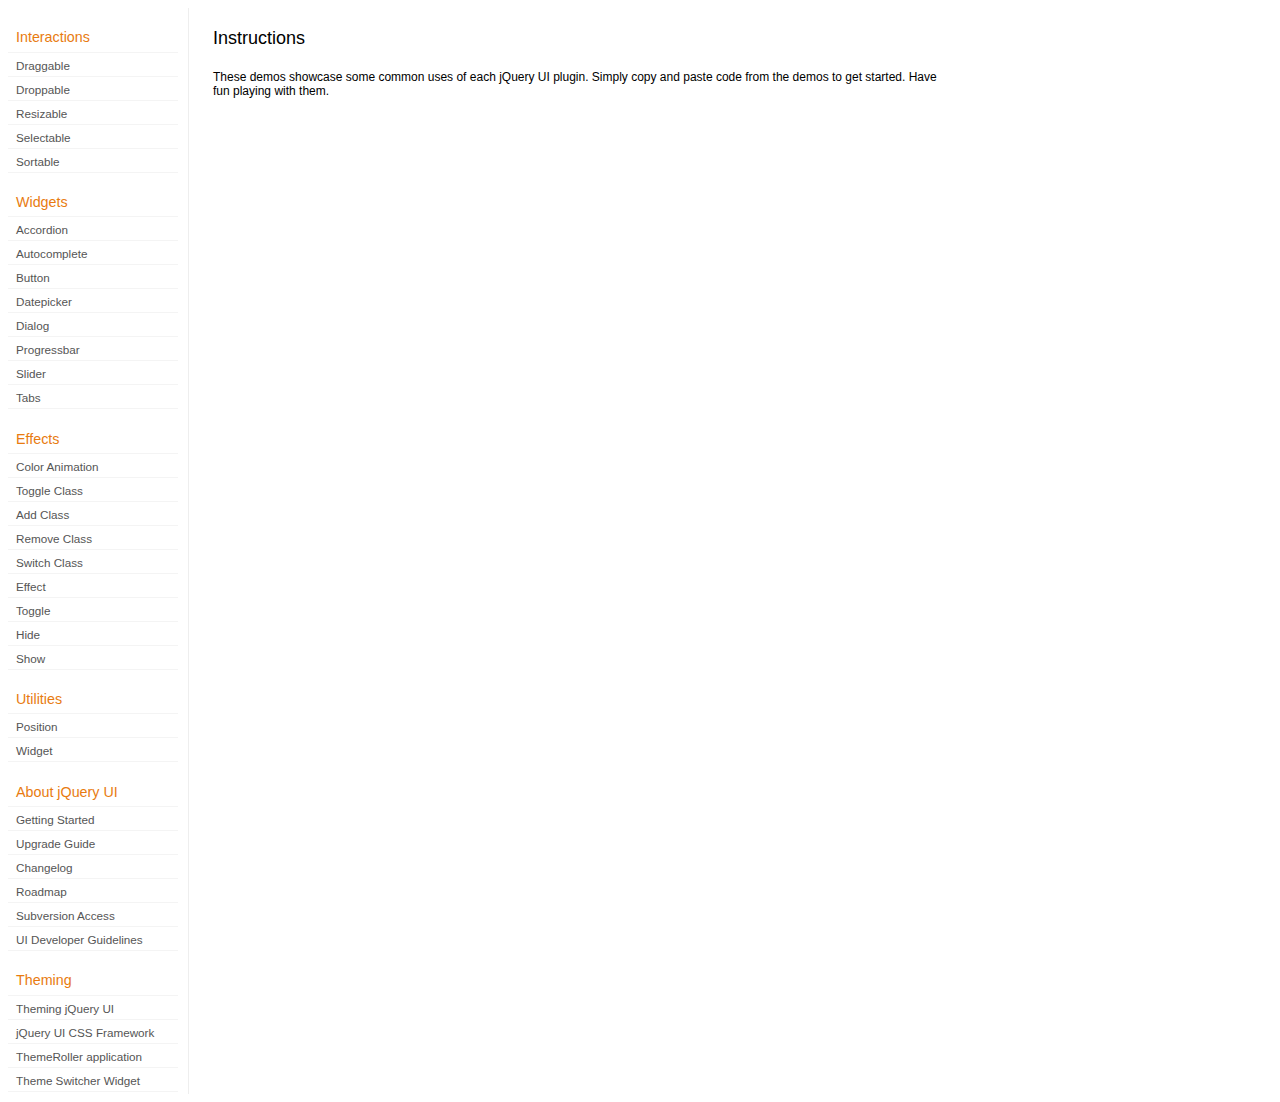
<file: portal-lib/jquery/development-bundle/demos/index.html>
<!DOCTYPE html>
<html lang="en">
<head>
	<meta charset="utf-8">
	<title>jQuery UI Demos</title>
	<link rel="stylesheet" href="../themes/base/jquery.ui.all.css">
	<link rel="stylesheet" href="demos.css">
	<script src="../jquery-1.7.2.js"></script>
	<script src="../external/jquery.bgiframe-2.1.2.js"></script>
	<script src="../ui/jquery.ui.core.js"></script>
	<script src="../ui/jquery.ui.widget.js"></script>
	<script src="../ui/jquery.ui.mouse.js"></script>
	<script src="../ui/jquery.ui.accordion.js"></script>
	<script src="../ui/jquery.ui.autocomplete.js"></script>
	<script src="../ui/jquery.ui.button.js"></script>
	<script src="../ui/jquery.ui.datepicker.js"></script>
	<script src="../ui/jquery.ui.dialog.js"></script>
	<script src="../ui/jquery.ui.draggable.js"></script>
	<script src="../ui/jquery.ui.droppable.js"></script>
	<script src="../ui/jquery.ui.position.js"></script>
	<script src="../ui/jquery.ui.progressbar.js"></script>
	<script src="../ui/jquery.ui.resizable.js"></script>
	<script src="../ui/jquery.ui.selectable.js"></script>
	<script src="../ui/jquery.ui.slider.js"></script>
	<script src="../ui/jquery.ui.sortable.js"></script>
	<script src="../ui/jquery.ui.tabs.js"></script>
	<script src="../ui/jquery.effects.core.js"></script>
	<script src="../ui/jquery.effects.blind.js"></script>
	<script src="../ui/jquery.effects.bounce.js"></script>
	<script src="../ui/jquery.effects.clip.js"></script>
	<script src="../ui/jquery.effects.drop.js"></script>
	<script src="../ui/jquery.effects.explode.js"></script>
	<script src="../ui/jquery.effects.fold.js"></script>
	<script src="../ui/jquery.effects.highlight.js"></script>
	<script src="../ui/jquery.effects.pulsate.js"></script>
	<script src="../ui/jquery.effects.scale.js"></script>
	<script src="../ui/jquery.effects.shake.js"></script>
	<script src="../ui/jquery.effects.slide.js"></script>
	<script src="../ui/jquery.effects.transfer.js"></script>
	<script src="../ui/i18n/jquery.ui.datepicker-af.js"></script>
	<script src="../ui/i18n/jquery.ui.datepicker-ar.js"></script>
	<script src="../ui/i18n/jquery.ui.datepicker-ar-DZ.js"></script>
	<script src="../ui/i18n/jquery.ui.datepicker-az.js"></script>
	<script src="../ui/i18n/jquery.ui.datepicker-bs.js"></script>
	<script src="../ui/i18n/jquery.ui.datepicker-bg.js"></script>
	<script src="../ui/i18n/jquery.ui.datepicker-ca.js"></script>
	<script src="../ui/i18n/jquery.ui.datepicker-cs.js"></script>
	<script src="../ui/i18n/jquery.ui.datepicker-cy-GB.js"></script>
	<script src="../ui/i18n/jquery.ui.datepicker-da.js"></script>
	<script src="../ui/i18n/jquery.ui.datepicker-de.js"></script>
	<script src="../ui/i18n/jquery.ui.datepicker-el.js"></script>
	<script src="../ui/i18n/jquery.ui.datepicker-en-AU.js"></script>
	<script src="../ui/i18n/jquery.ui.datepicker-en-GB.js"></script>
	<script src="../ui/i18n/jquery.ui.datepicker-en-NZ.js"></script>
	<script src="../ui/i18n/jquery.ui.datepicker-eo.js"></script>
	<script src="../ui/i18n/jquery.ui.datepicker-es.js"></script>
	<script src="../ui/i18n/jquery.ui.datepicker-et.js"></script>
	<script src="../ui/i18n/jquery.ui.datepicker-eu.js"></script>
	<script src="../ui/i18n/jquery.ui.datepicker-fa.js"></script>
	<script src="../ui/i18n/jquery.ui.datepicker-fi.js"></script>
	<script src="../ui/i18n/jquery.ui.datepicker-fo.js"></script>
	<script src="../ui/i18n/jquery.ui.datepicker-fr.js"></script>
	<script src="../ui/i18n/jquery.ui.datepicker-fr-CH.js"></script>
	<script src="../ui/i18n/jquery.ui.datepicker-gl.js"></script>
	<script src="../ui/i18n/jquery.ui.datepicker-he.js"></script>
	<script src="../ui/i18n/jquery.ui.datepicker-hi.js"></script>
	<script src="../ui/i18n/jquery.ui.datepicker-hr.js"></script>
	<script src="../ui/i18n/jquery.ui.datepicker-hu.js"></script>
	<script src="../ui/i18n/jquery.ui.datepicker-hy.js"></script>
	<script src="../ui/i18n/jquery.ui.datepicker-id.js"></script>
	<script src="../ui/i18n/jquery.ui.datepicker-is.js"></script>
	<script src="../ui/i18n/jquery.ui.datepicker-it.js"></script>
	<script src="../ui/i18n/jquery.ui.datepicker-ja.js"></script>
	<script src="../ui/i18n/jquery.ui.datepicker-ka.js"></script>
	<script src="../ui/i18n/jquery.ui.datepicker-kk.js"></script>
	<script src="../ui/i18n/jquery.ui.datepicker-km.js"></script>
	<script src="../ui/i18n/jquery.ui.datepicker-ko.js"></script>
	<script src="../ui/i18n/jquery.ui.datepicker-lb.js"></script>
	<script src="../ui/i18n/jquery.ui.datepicker-lt.js"></script>
	<script src="../ui/i18n/jquery.ui.datepicker-lv.js"></script>
	<script src="../ui/i18n/jquery.ui.datepicker-mk.js"></script>
	<script src="../ui/i18n/jquery.ui.datepicker-ml.js"></script>
	<script src="../ui/i18n/jquery.ui.datepicker-ms.js"></script>
	<script src="../ui/i18n/jquery.ui.datepicker-nl.js"></script>
	<script src="../ui/i18n/jquery.ui.datepicker-nl-BE.js"></script>
	<script src="../ui/i18n/jquery.ui.datepicker-no.js"></script>
	<script src="../ui/i18n/jquery.ui.datepicker-pl.js"></script>
	<script src="../ui/i18n/jquery.ui.datepicker-pt.js"></script>
	<script src="../ui/i18n/jquery.ui.datepicker-pt-BR.js"></script>
	<script src="../ui/i18n/jquery.ui.datepicker-rm.js"></script>
	<script src="../ui/i18n/jquery.ui.datepicker-ro.js"></script>
	<script src="../ui/i18n/jquery.ui.datepicker-ru.js"></script>
	<script src="../ui/i18n/jquery.ui.datepicker-sk.js"></script>
	<script src="../ui/i18n/jquery.ui.datepicker-sl.js"></script>
	<script src="../ui/i18n/jquery.ui.datepicker-sq.js"></script>
	<script src="../ui/i18n/jquery.ui.datepicker-sr.js"></script>
	<script src="../ui/i18n/jquery.ui.datepicker-sr-SR.js"></script>
	<script src="../ui/i18n/jquery.ui.datepicker-sv.js"></script>
	<script src="../ui/i18n/jquery.ui.datepicker-ta.js"></script>
	<script src="../ui/i18n/jquery.ui.datepicker-th.js"></script>
	<script src="../ui/i18n/jquery.ui.datepicker-tj.js"></script>
	<script src="../ui/i18n/jquery.ui.datepicker-tr.js"></script>
	<script src="../ui/i18n/jquery.ui.datepicker-uk.js"></script>
	<script src="../ui/i18n/jquery.ui.datepicker-vi.js"></script>
	<script src="../ui/i18n/jquery.ui.datepicker-zh-CN.js"></script>
	<script src="../ui/i18n/jquery.ui.datepicker-zh-HK.js"></script>
	<script src="../ui/i18n/jquery.ui.datepicker-zh-TW.js"></script>
	<script>
	$(function() {
		
		$('.left-nav a').click(function(ev) {
			window.location.hash = this.href.replace(/.+\/([^\/]+)\/index\.html/,'$1') + '|default';
			loadPage(this.href);
			$('.left-nav a.selected').removeClass('selected');
			$(this).addClass('selected');
			ev.preventDefault();
		});
		
		if (window.location.hash) {
			if (window.location.hash.indexOf('|') === -1) {
				window.location.hash += '|default';	
			}			
			var path = window.location.href.replace(/(index\.html)?#/,'');
			path = path.replace('\|','/') + '.html';
			loadPage(path);
		}		

		function loadPage(path) {			
			var section = path.replace(/\/[^\/]+\.html/,'');
			var header = section.replace(/.+\/([^\/]+)/,'$1').replace(/_/, ' ');
			
			$('td.normal div.normal')
				.empty()
				.append('<h4 class="demo-subheader">Functional demo:</h4>')
				.append('<h3 class="demo-header">'+ header +'</h3>')
				.append('<div id="demo-config"></div>')
				.find('#demo-config')
					.append('<div id="demo-frame"></div><div id="demo-config-menu"></div><div id="demo-link"><a class="demoWindowLink" href="#"><span class="ui-icon ui-icon-newwin"></span>Open demo in a new window</a></div>')
					.find('#demo-config-menu')
						.load(section + '/index.html .demos-nav', function() {
							$('#demo-config-menu a').each(function() {
								this.setAttribute('href', section + '/' + this.getAttribute('href').replace(/.+\/([^\/]+)/,'$1'));
								$(this).attr('target', 'demo-frame');
								$(this).click(function() {

									resetDemos();
									
									$(this).parents('ul').find('li').removeClass('demo-config-on');
									$(this).parent().addClass('demo-config-on');
									$('#demo-notes').fadeOut();

									//Set the hash to the actual page without ".html"
									window.location.hash = header + '|' + this.getAttribute('href').match((/\/([^\/\\]+)\.html/))[1];

									loadDemo(this.getAttribute('href'));

									return false;
								});
							});

							if (window.location.hash) {
								var demo = window.location.hash.split('|')[1];
								$('#demo-config-menu a').each(function(){
									if (this.href.indexOf(demo + '.html') !== -1) {
										$(this).parents('ul').find('li').removeClass('demo-config-on');
										$(this).parent().addClass('demo-config-on');									
										loadDemo(this.href);										
									}
								});
							}

							updateDemoNotes();
						})
					.end()
					.find('#demo-link a')
						.bind('click', function(ev){
							window.open(this.href);
							ev.preventDefault();
						})
					.end()
				.end()
			;
			
			resetDemos();
		}
				
		function loadDemo(path) {
			var directory = path.match(/([^\/]+)\/[^\/\.]+\.html$/)[1];
			$.get(path, function(data) {
				var source = data;
				data = data.replace(/<script.*>.*<\/script>/ig,""); // Remove script tags
				data = data.replace(/<\/?link.*>/ig,""); //Remove link tags
				data = data.replace(/<\/?html.*>/ig,""); //Remove html tag
				data = data.replace(/<\/?body.*>/ig,""); //Remove body tag
				data = data.replace(/<\/?head.*>/ig,""); //Remove head tag
				data = data.replace(/<\/?!doctype.*>/ig,""); //Remove doctype
				data = data.replace(/<title.*>.*<\/title>/ig,""); // Remove title tags
				data = data.replace(/((href|src)=["'])(?!(http|#))/ig, "$1" + directory + "/");

				$('#demo-style').remove();
				$('#demo-frame').empty().html(data);
				$('#demo-frame style').clone().appendTo('head').attr('id','demo-style');
				$('#demo-link a').attr('href', path);
				updateDemoNotes();
				updateDemoSource(source);
				
				if (/default.html$/.test(path)) {
					$.get("documentation/docs-" + path.match(/demos\/(.+)\//)[1] + ".html", function(html) {
						$("#demo-source").after(html);
						$("#widget-docs").tabs();
						$(".param-header").click(function() {
							$(this).parent().toggleClass("param-open").end().next().toggle();
						});
						$(".docs-list-header").each(function() {
							var header = $(this);
							var details = header.next().find(".param-details").hide();
							$("a:first", header).click(function() {
								details.show().parent().addClass("param-open");
								return false;
							});
							$("a:last", header).click(function() {
								details.hide().parent().removeClass("param-open");
								return false;
							});
						});
					}, "html" );
				}
			}, "html" );
		}

		function updateDemoNotes() {
			var notes = $('#demo-frame .demo-description');
			if ($('#demo-notes').length == 0) {
				$('<div id="demo-notes"></div>').insertAfter('#demo-config');
			}
			$('#demo-notes').hide().empty().html(notes.html());
			$('#demo-notes').show();
			notes.hide();
		}
		
		function updateDemoSource(source) {
			if ($('#demo-source').length == 0) {
				$('<div id="demo-source"><a href="#" class="source-closed">View Source</a><div><pre><code></code></pre></div></div>').insertAfter('#demo-notes');
				$('#demo-source').find(">a").click(function() {
					$(this).toggleClass("source-closed").toggleClass("source-open").next().toggle();
					return false;
				}).end().find(">div").hide();
			}
			var cleanedSource = source
				.replace('themes/base/jquery.ui.all.css', 'theme/jquery.ui.all.css')
				.replace(/\s*\x3Clink.*demos\x2Ecss.*\x3E\s*/, '\r\n\t')
				.replace(/\x2E\x2E\x2F\x2E\x2E\x2F/g, '');

			$('#demo-source code').empty().text(cleanedSource);
		}
		
		function resetDemos() {
			$.datepicker.setDefaults($.extend({showMonthAfterYear: false}, $.datepicker.regional['']));
			$(".ui-dialog-content").remove();			
		}
				
	});
	</script>
</head>
<body>

<table class="layout-grid" cellspacing="0" cellpadding="0">
	<tr>
		<td class="left-nav">
			<dl class="demos-nav">
				<dt>Interactions</dt>
					<dd><a href="draggable/index.html">Draggable</a></dd>
					<dd><a href="droppable/index.html">Droppable</a></dd>
					<dd><a href="resizable/index.html">Resizable</a></dd>
					<dd><a href="selectable/index.html">Selectable</a></dd>
					<dd><a href="sortable/index.html">Sortable</a></dd>
				<dt>Widgets</dt>
					<dd><a href="accordion/index.html">Accordion</a></dd>
					<dd><a href="autocomplete/index.html">Autocomplete</a></dd>
					<dd><a href="button/index.html">Button</a></dd>
					<dd><a href="datepicker/index.html">Datepicker</a></dd>
					<dd><a href="dialog/index.html">Dialog</a></dd>
					<dd><a href="progressbar/index.html">Progressbar</a></dd>
					<dd><a href="slider/index.html">Slider</a></dd>
					<dd><a href="tabs/index.html">Tabs</a></dd>
				<dt>Effects</dt>
					<dd><a href="animate/index.html">Color Animation</a></dd>
					<dd><a href="toggleClass/index.html">Toggle Class</a></dd>
					<dd><a href="addClass/index.html">Add Class</a></dd>
					<dd><a href="removeClass/index.html">Remove Class</a></dd>
					<dd><a href="switchClass/index.html">Switch Class</a></dd>
					<dd><a href="effect/index.html">Effect</a></dd>
					<dd><a href="toggle/index.html">Toggle</a></dd>
					<dd><a href="hide/index.html">Hide</a></dd>
					<dd><a href="show/index.html">Show</a></dd>
				<dt>Utilities</dt>
					<dd><a href="position/index.html">Position</a></dd>
					<dd><a href="widget/index.html">Widget</a></dd>
				<dt>About jQuery UI</dt>
					<dd><a href="http://jqueryui.com/docs/Getting_Started">Getting Started</a></dd>
					<dd><a href="http://jqueryui.com/docs/Upgrade_Guide">Upgrade Guide</a></dd>					
					<dd><a href="http://jqueryui.com/docs/Changelog">Changelog</a></dd>
					<dd><a href="http://jqueryui.com/docs/Roadmap">Roadmap</a></dd>
					<dd><a href="http://jqueryui.com/docs/Subversion">Subversion Access</a></dd>
					<dd><a href="http://jqueryui.com/docs/Developer_Guide">UI Developer Guidelines</a></dd>
				<dt>Theming</dt>
					<dd><a href="http://jqueryui.com/docs/Theming">Theming jQuery UI</a></dd>
					<dd><a href="http://jqueryui.com/docs/Theming/API">jQuery UI CSS Framework</a></dd>
					<dd><a href="http://jqueryui.com/docs/Theming/Themeroller">ThemeRoller application</a></dd>
					<dd><a href="http://jqueryui.com/docs/Theming/ThemeSwitcher">Theme Switcher Widget</a></dd>

			</dl>
		</td>
		<td class="normal">

			<div class="normal">

					<h3>Instructions</h3>
					<p>
						These demos showcase some common uses of each jQuery UI plugin. Simply copy and paste code from the demos to get started. Have fun playing with them.
					</p>
				
			</div>

		</td>
	</tr>
</table>
</body>
</html>
</file>
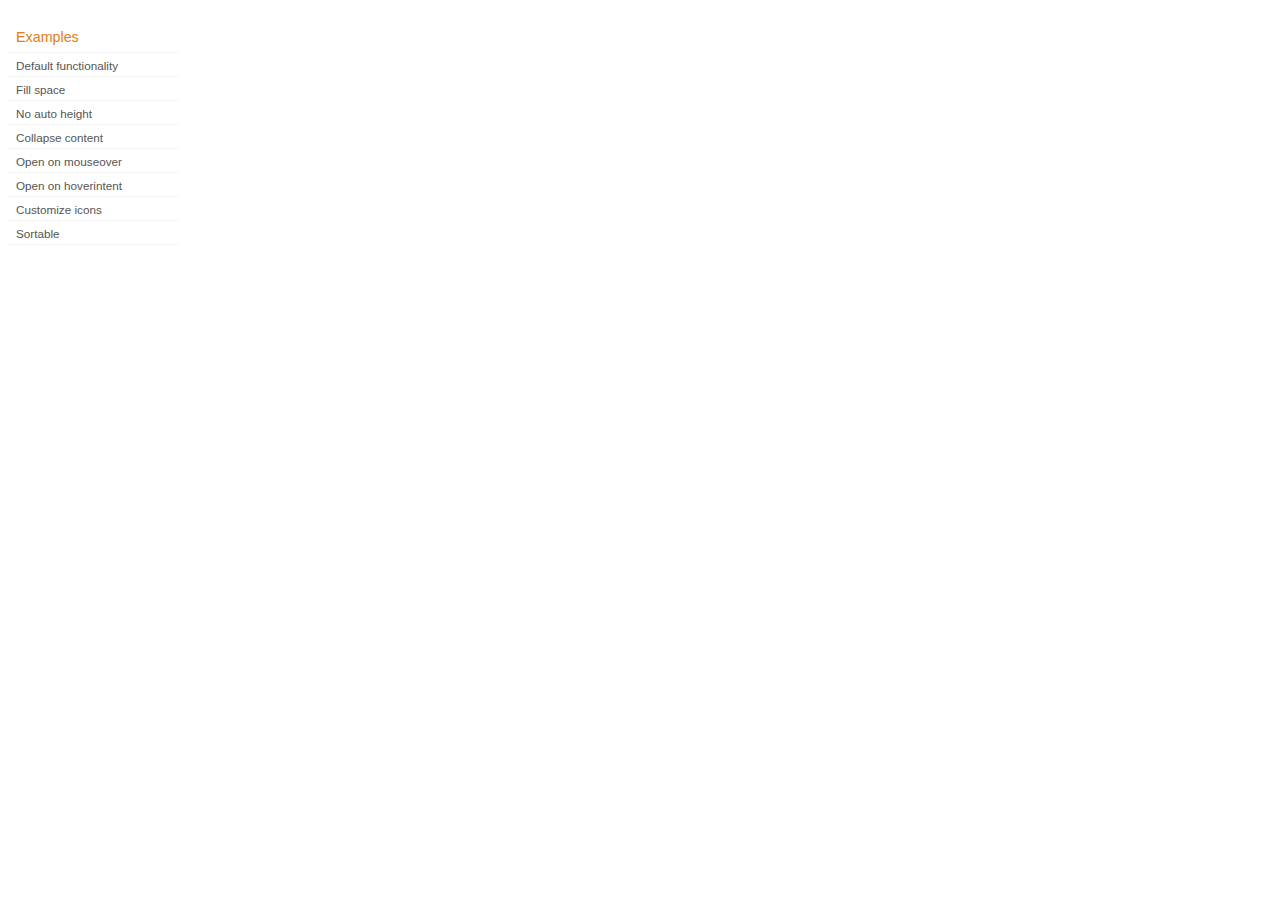
<file: portal-lib/jquery/development-bundle/demos/accordion/index.html>
<!DOCTYPE html>
<html lang="en">
<head>
	<meta charset="utf-8">
	<title>jQuery UI Accordion Demos</title>
	<link rel="stylesheet" href="../demos.css">
</head>
<body>

<div class="demos-nav">
	<h4>Examples</h4>
	<ul>
		<li class="demo-config-on"><a href="default.html">Default functionality</a></li>
		<li><a href="fillspace.html">Fill space</a></li>
		<li><a href="no-auto-height.html">No auto height</a></li>
		<li><a href="collapsible.html">Collapse content</a></li>
		<li><a href="mouseover.html">Open on mouseover</a></li>
		<li><a href="hoverintent.html">Open on hoverintent</a></li>
		<li><a href="custom-icons.html">Customize icons</a></li>
		<li><a href="sortable.html">Sortable</a></li>
	</ul>
</div>

</body>
</html>
</file>
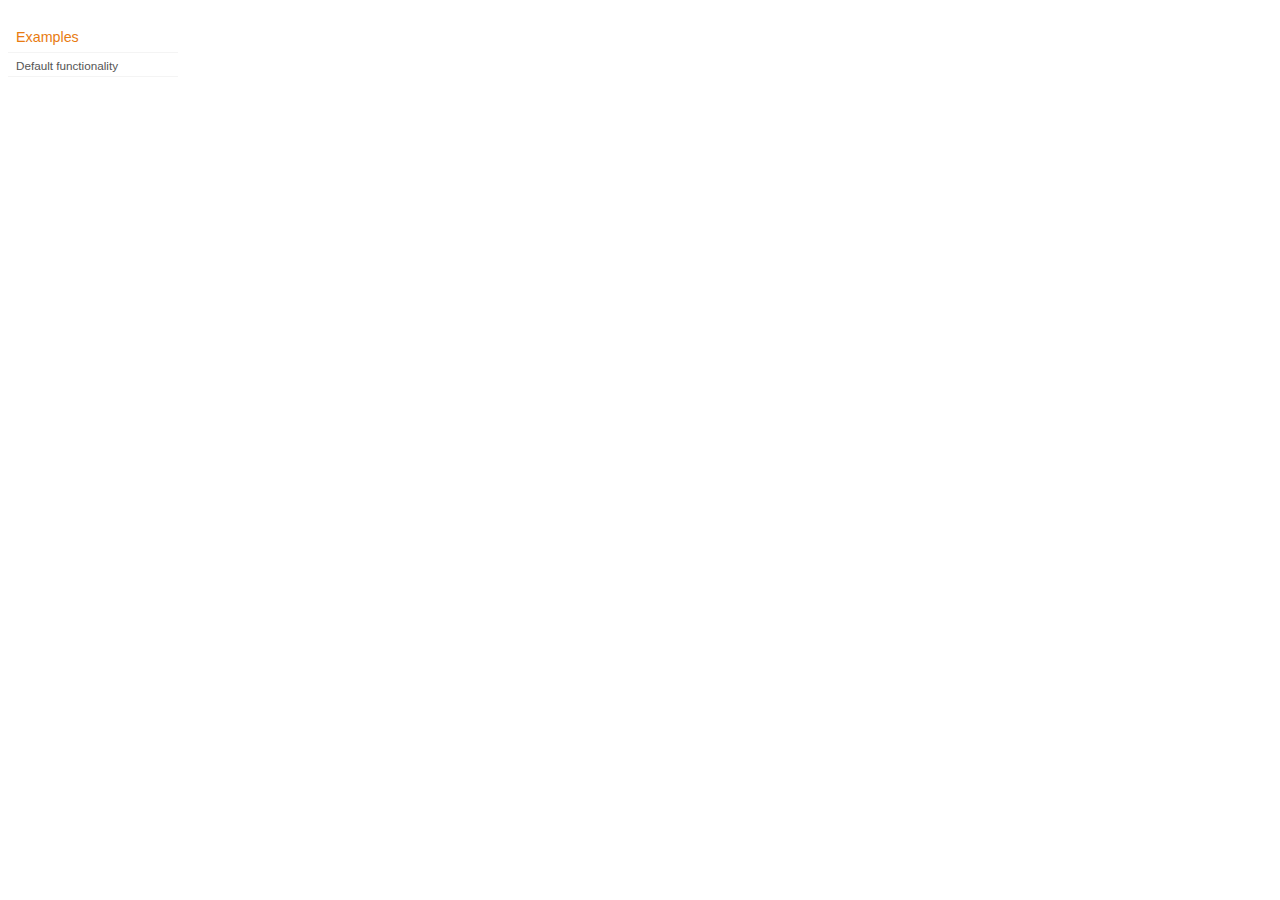
<file: portal-lib/jquery/development-bundle/demos/addClass/index.html>
<!DOCTYPE html>
<html lang="en">
<head>
	<meta charset="utf-8">
	<title>jQuery UI Effects Demos</title>
	<link rel="stylesheet" href="../demos.css">
</head>
<body>

<div class="demos-nav">
	<h4>Examples</h4>
	<ul>
		<li class="demo-config-on"><a href="default.html">Default functionality</a></li>
	</ul>
</div>

</body>
</html>
</file>
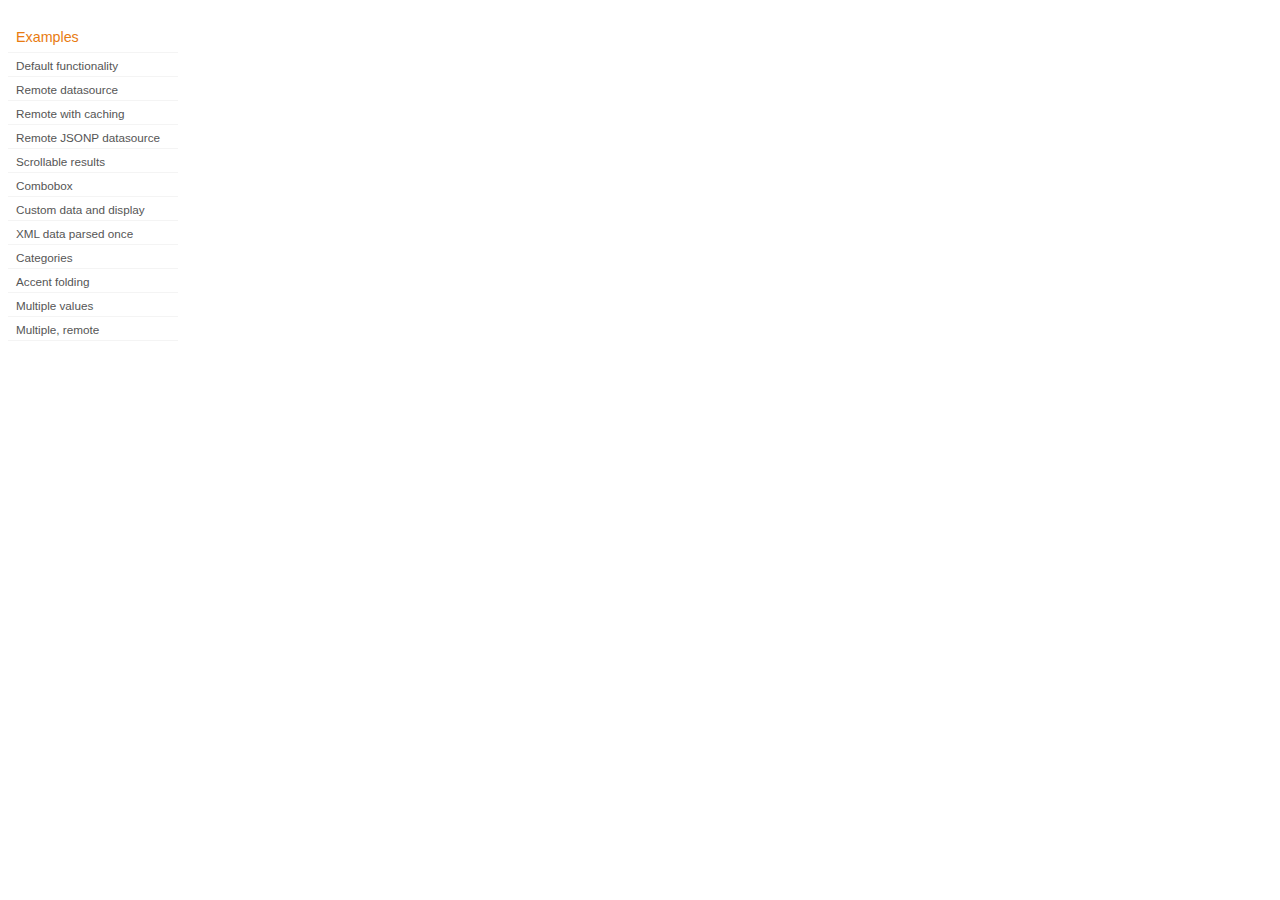
<file: portal-lib/jquery/development-bundle/demos/autocomplete/index.html>
<!DOCTYPE html>
<html lang="en">
<head>
	<meta charset="utf-8">
	<title>jQuery UI Autocomplete Demos</title>
	<link rel="stylesheet" href="../demos.css">
</head>
<body>
	<div class="demos-nav">
		<h4>Examples</h4>
		<ul>
			<li class="demo-config-on"><a href="default.html">Default functionality</a></li>
			<li><a href="remote.html">Remote datasource</a></li>
			<li><a href="remote-with-cache.html">Remote with caching</a></li>
			<li><a href="remote-jsonp.html">Remote JSONP datasource</a></li>
			<li><a href="maxheight.html">Scrollable results</a></li>
			<li><a href="combobox.html">Combobox</a></li>
			<li><a href="custom-data.html">Custom data and display</a></li>
			<li><a href="xml.html">XML data parsed once</a></li>
			<li><a href="categories.html">Categories</a></li>
			<li><a href="folding.html">Accent folding</a></li>
			<li><a href="multiple.html">Multiple values</a></li>
			<li><a href="multiple-remote.html">Multiple, remote</a></li>
		</ul>
	</div>
</body>
</html>
</file>
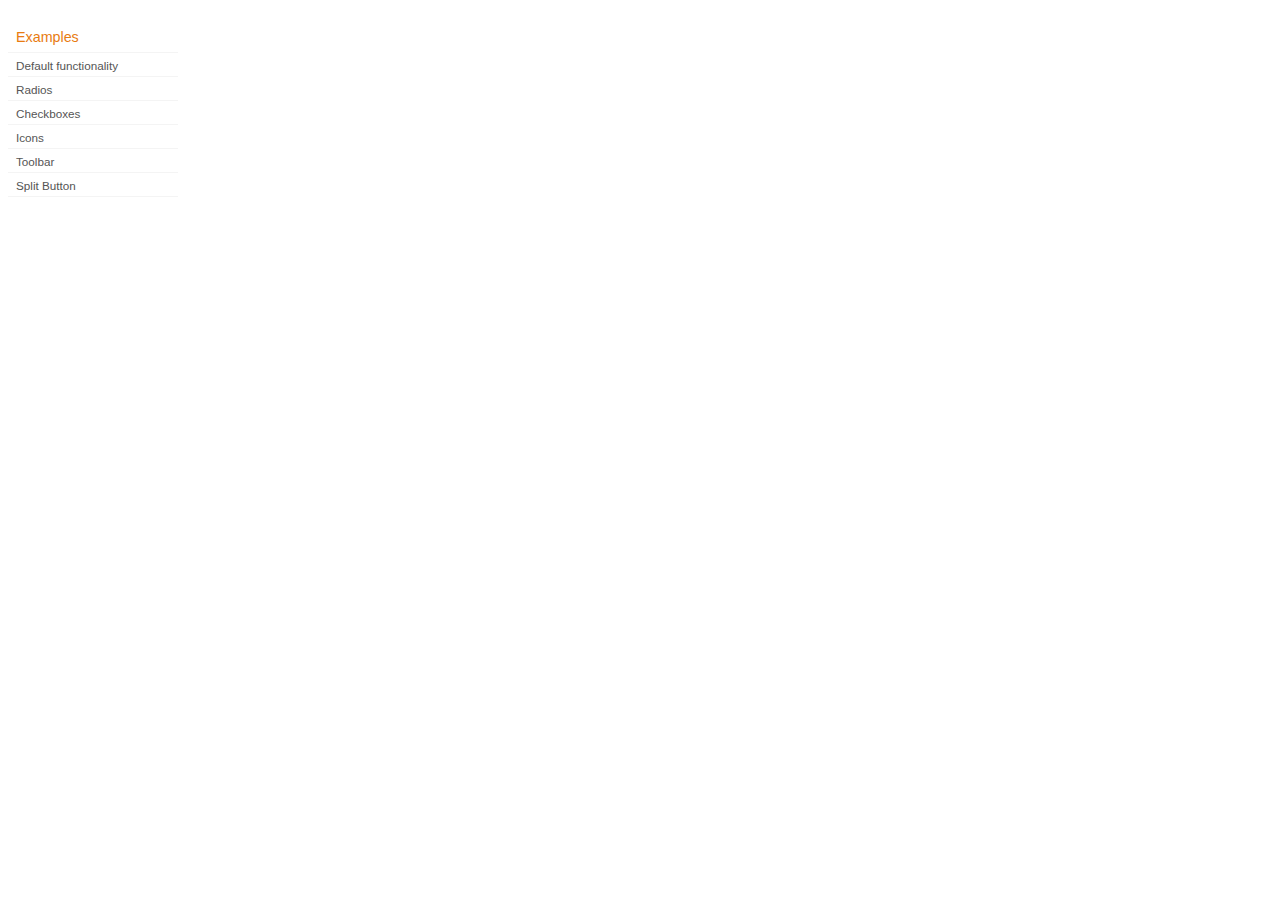
<file: portal-lib/jquery/development-bundle/demos/button/index.html>
<!DOCTYPE html>
<html lang="en">
<head>
	<meta charset="utf-8">
	<title>jQuery UI Button Demos</title>
	<link rel="stylesheet" href="../demos.css">
</head>
<body>

<div class="demos-nav">
	<h4>Examples</h4>
	<ul>
		<li class="demo-config-on"><a href="default.html">Default functionality</a></li>
		<li><a href="radio.html">Radios</a></li>
		<li><a href="checkbox.html">Checkboxes</a></li>
		<li><a href="icons.html">Icons</a></li>
		<li><a href="toolbar.html">Toolbar</a></li>
		<li><a href="splitbutton.html">Split Button</a></li>
	</ul>
</div>

</body>
</html>
</file>
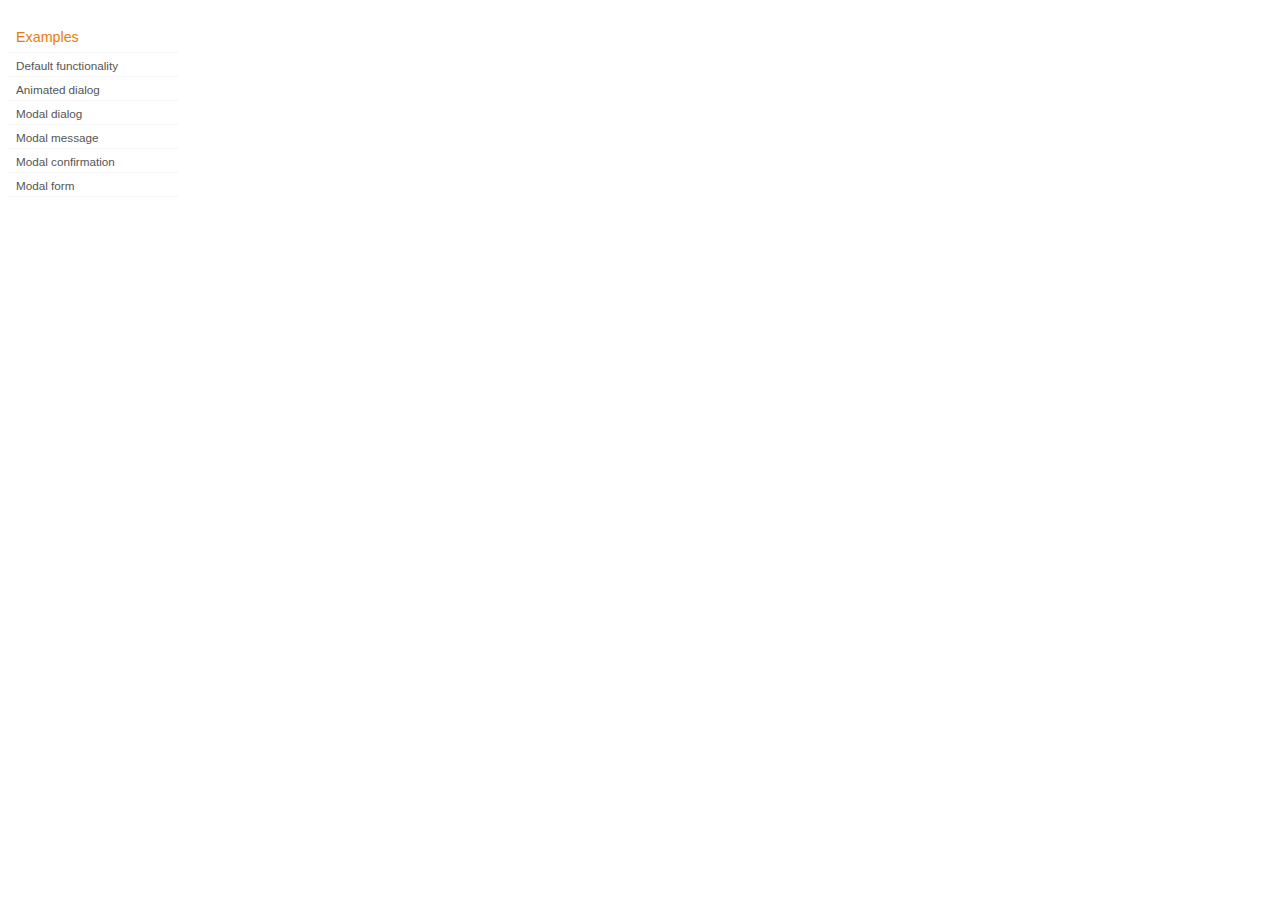
<file: portal-lib/jquery/development-bundle/demos/dialog/index.html>
<!DOCTYPE html>
<html lang="en">
<head>
	<meta charset="utf-8">
	<title>jQuery UI Dialog Demos</title>
	<link rel="stylesheet" href="../demos.css">
</head>
<body>

<div class="demos-nav">
	<h4>Examples</h4>
	<ul>
		<li class="demo-config-on"><a href="default.html">Default functionality</a></li>
		<li><a href="animated.html">Animated dialog</a></li>
		<li><a href="modal.html">Modal dialog</a></li>
		<li><a href="modal-message.html">Modal message</a></li>
		<li><a href="modal-confirmation.html">Modal confirmation</a></li>
		<li><a href="modal-form.html">Modal form</a></li>
	</ul>
</div>

</body>
</html>
</file>
<file: portal-lib/jquery/development-bundle/demos/demos.css>
body {
	font-size: 62.5%;
}

table {
	font-size: 1em;
}

/* Site
   -------------------------------- */

body {
	font-family: "Trebuchet MS", "Helvetica", "Arial",  "Verdana", "sans-serif";
}

/* Layout
   -------------------------------- */

.layout-grid {
	width: 960px;
}

.layout-grid td {
	vertical-align: top;
}

.layout-grid td.left-nav {
	width: 140px;
}

.layout-grid td.normal {
	border-left: 1px solid #eee;
	padding: 20px 24px;
	font-family: "Trebuchet MS", "Helvetica", "Arial",  "Verdana", "sans-serif";
}

.layout-grid td.demos {
	background: url('/images/demos_bg.jpg') no-repeat;
	height: 337px;
	overflow: hidden;
}

/* Normal
   -------------------------------- */

.normal h3,
.normal h4 {
	margin: 0;
	font-weight: normal;
}

.normal h3 {
	padding: 0 0 9px;
	font-size: 1.8em;
}

.normal h4 {
	padding-bottom: 21px;
	border-bottom: 1px dashed #999;
	font-size: 1.2em;
	font-weight: bold;
}

.normal p {
	font-size: 1.2em;
}

/* Demos */

.demos-nav, .demos-nav dt, .demos-nav dd, .demos-nav ul, .demos-nav li {
	margin: 0;
	padding: 0
}

.demos-nav {
	float: left;
	width: 170px;
	font-size: 1.3em;
}

.demos-nav dt,
.demos-nav h4 {
	margin: 0;
	padding: 0;
	font: normal 1.1em "Trebuchet MS", "Helvetica", "Arial",  "Verdana", "sans-serif";
	color: #e87b10;
}

.demos-nav dt,
.demos-nav h4 {
	margin-top: 1.5em;
	margin-bottom: 0;
	padding-left: 8px;
	padding-bottom:5px;
	line-height: 1.2em;
	border-bottom: 1px solid #F4F4F4;
}

.demos-nav dd a,
.demos-nav li a {
	border-bottom: 1px solid #F4F4F4;
	display:block;
	padding: 4px 3px 4px 8px;
	font-size: 90%;
	text-decoration: none;
	color: #555 ;
	margin:2px 0;
	height:13px;
}

.demos-nav dd a:hover,
.demos-nav dd a:focus,
.demos-nav dd a:hover,
.demos-nav dd a:focus {
	background: #f3f3f3;
	color:#000;
	-moz-border-radius: 5px; -webkit-border-radius: 5px;
}
 .demos-nav dd a.selected {
	background: #555;
	color:#ffffff;
	-moz-border-radius: 5px; -webkit-border-radius: 5px;
}


/* new styles for demo pages, added by Filament 12.29.08
eventually we should convert the font sizes to ems -- using px for now to minimize style conflicts
*/

.normal h3.demo-header { font-size:32px; padding:0 0 5px; border-bottom:1px solid #eee; text-transform: capitalize; }
.normal h4.demo-subheader { font-size:10px; text-transform: uppercase; color:#999; padding:8px 0 3px; border:0; margin:0; }
.normal a:link,
.normal a:visited { color:#1b75bb; text-decoration:none; }
.normal a:hover,
.normal a:active { color:#0b559b; }

#demo-config { padding:20px 0 0; }

#demo-frame { float:left; width:540px; height:380px; border:1px solid #ddd; overflow: auto; position: relative; }
#demo-frame h3, #demo-frame h4 { padding: 0; font-weight: bold; font-size: 1em; }

#demo-config-menu { float:right; width:180px;  }
#demo-config-menu h4 { font-size:13px; color:#666; font-weight:normal; border:0; padding-left:18px; }

#demo-config-menu ul { list-style: none; padding: 0; margin: 0; }

#demo-config-menu li { font-size:12px; padding:0 0 0 10px; margin:3px 0; zoom: 1; }

#demo-config-menu li a:link,
#demo-config-menu li a:visited { display:block; padding:1px 8px 4px; border-bottom:1px dotted #b3b3b3; }
* html #demo-config-menu li a:link,
* html #demo-config-menu li a:visited { padding:1px 8px 2px; }
#demo-config-menu li a:hover,
#demo-config-menu li a:active { background-color:#f6f6f6; }

#demo-config-menu li.demo-config-on { background: url(images/demo-config-on-tile.gif) repeat-x left center; }

#demo-config-menu li.demo-config-on a:link,
#demo-config-menu li.demo-config-on a:visited,
#demo-config-menu li.demo-config-on a:hover,
#demo-config-menu li.demo-config-on a:active { background: url(images/demo-config-on.gif) no-repeat left; padding-left:18px; color:#fff; border:0; margin-left:-10px; margin-top: 0px; margin-bottom: 0px; }

#demo-source, #demo-notes {
	clear: both;
	padding: 20px 0 0;
	font-size: 1.3em;
}

#demo-notes { width:520px; color:#333; font-size: 1em; }
#demo-notes p code, .demo-description p code { padding: 0; font-weight: bold; }
#demo-source pre, #demo-source code { padding: 0; }
code, pre { padding:8px 0 8px 20px ; font-size: 1.2em; line-height:130%;  }

#demo-source a:link,
#demo-source a:visited,
#demo-source a:hover,
#demo-source a:active { font-size:12px; padding-left:13px; background-position: left center; background-repeat: no-repeat; }

#demo-source a.source-open:link,
#demo-source a.source-open:visited,
#demo-source a.source-open:hover,
#demo-source a.source-open:active { background-image: url(images/demo-spindown-open.gif); }

#demo-source a.source-closed:link,
#demo-source a.source-closed:visited,
#demo-source a.source-closed:hover,
#demo-source a.source-closed:active { background-image: url(images/demo-spindown-closed.gif); }

div.demo {
	padding:12px;
	font-family: "Trebuchet MS", "Arial", "Helvetica", "Verdana", "sans-serif";
}

div.demo h3.docs { clear:left; font-size:12px; font-weight:normal; padding:0 0 1em; margin:0; }

div.demo-description {
	clear:both;
	padding:12px;
	font-family: "Trebuchet MS", "Arial", "Helvetica", "Verdana", "sans-serif";
	font-size: 1.3em;
	line-height: 1.4em;
}

.ui-draggable, .ui-droppable {
	background-position: top left;
}

.left-nav .demos-nav {
	padding-right: 10px;
}

#demo-link { font-size:11px;  padding-top: 6px; clear: both; overflow: hidden; }
#demo-link a span.ui-icon { float:left; margin-right:3px; }

/* Component containers
----------------------------------*/
#widget-docs .ui-widget { font-family: Trebuchet MS,Verdana,Arial,sans-serif; font-size: 1em; }
#widget-docs .ui-widget input, #widget-docs .ui-widget select, #widget-docs .ui-widget textarea, #widget-docs .ui-widget button { font-family: Trebuchet MS,Verdana,Arial,sans-serif; font-size: 1em; }
#widget-docs .ui-widget-header { border: 1px solid #ffffff; background: #464646 url(images/464646_40x100_textures_01_flat_100.png) 50% 50% repeat-x; color: #ffffff; font-weight: bold; }
#widget-docs .ui-widget-header a { color: #ffffff; }
#widget-docs .ui-widget-content { border: 1px solid #ffffff; background: #ffffff url(images/ffffff_40x100_textures_01_flat_75.png) 50% 50% repeat-x; color: #222222; }
#widget-docs .ui-widget-content a { color: #222222; }

/* Interaction states
----------------------------------*/
#widget-docs .ui-state-default, #widget-docs .ui-widget-content #widget-docs .ui-state-default { border: 1px solid #666666; background: #555555 url(images/555555_40x100_textures_03_highlight_soft_75.png) 50% 50% repeat-x; font-weight: normal; color: #ffffff; outline: none; }
#widget-docs .ui-state-default a { color: #ffffff; text-decoration: none; outline: none; }
#widget-docs .ui-state-hover, #widget-docs .ui-widget-content #widget-docs .ui-state-hover, #widget-docs .ui-state-focus, #widget-docs .ui-widget-content #widget-docs .ui-state-focus { border: 1px solid #666666; background: #444444 url(images/444444_40x100_textures_03_highlight_soft_60.png) 50% 50% repeat-x; font-weight: normal; color: #ffffff; outline: none; }
#widget-docs .ui-state-hover a { color: #ffffff; text-decoration: none; outline: none; }
#widget-docs .ui-state-active, #widget-docs .ui-widget-content #widget-docs .ui-state-active { border: 1px solid #666666; background: #ffffff url(images/ffffff_40x100_textures_01_flat_65.png) 50% 50% repeat-x; font-weight: normal; color: #F6921E; outline: none; }
#widget-docs .ui-state-active a { color: #F6921E; outline: none; text-decoration: none; }

/* Interaction Cues
----------------------------------*/
#widget-docs .ui-state-highlight, #widget-docs .ui-widget-content #widget-docs .ui-state-highlight {border: 1px solid #fcefa1; background: #fbf9ee url(images/fbf9ee_40x100_textures_02_glass_55.png) 50% 50% repeat-x; color: #363636; }
#widget-docs .ui-state-error, #widget-docs .ui-widget-content #widget-docs .ui-state-error {border: 1px solid #cd0a0a; background: #fef1ec url(images/fef1ec_40x100_textures_05_inset_soft_95.png) 50% bottom repeat-x; color: #cd0a0a; }
#widget-docs .ui-state-error-text, #widget-docs .ui-widget-content #widget-docs .ui-state-error-text { color: #cd0a0a; }
#widget-docs .ui-state-disabled, #widget-docs .ui-widget-content #widget-docs .ui-state-disabled { opacity: .35; filter:Alpha(Opacity=35); background-image: none; }
#widget-docs .ui-priority-primary, #widget-docs .ui-widget-content #widget-docs .ui-priority-primary { font-weight: bold; }
#widget-docs .ui-priority-secondary, #widget-docs .ui-widget-content #widget-docs .ui-priority-secondary { opacity: .7; filter:Alpha(Opacity=70); font-weight: normal; }

/* Icons
----------------------------------*/

/* states and images */
#demo-frame-wrapper .ui-icon, #widget-docs .ui-icon { width: 16px; height: 16px; background-image: url(images/222222_256x240_icons_icons.png); }
#widget-docs .ui-widget-content .ui-icon {background-image: url(images/222222_256x240_icons_icons.png); }
#widget-docs .ui-widget-header .ui-icon {background-image: url(images/222222_256x240_icons_icons.png); }
#widget-docs .ui-state-default .ui-icon { background-image: url(images/888888_256x240_icons_icons.png); }
#widget-docs .ui-state-hover .ui-icon, #widget-docs .ui-state-focus .ui-icon {background-image: url(images/454545_256x240_icons_icons.png); }
#widget-docs .ui-state-active .ui-icon {background-image: url(images/454545_256x240_icons_icons.png); }
#widget-docs .ui-state-highlight .ui-icon {background-image: url(images/2e83ff_256x240_icons_icons.png); }
#widget-docs .ui-state-error .ui-icon, #widget-docs .ui-state-error-text .ui-icon {background-image: url(images/cd0a0a_256x240_icons_icons.png); }


/* Misc visuals
----------------------------------*/

/* Corner radius */
#widget-docs .ui-corner-tl { -moz-border-radius-topleft: 4px; -webkit-border-top-left-radius: 4px; }
#widget-docs .ui-corner-tr { -moz-border-radius-topright: 4px; -webkit-border-top-right-radius: 4px; }
#widget-docs .ui-corner-bl { -moz-border-radius-bottomleft: 4px; -webkit-border-bottom-left-radius: 4px; }
#widget-docs .ui-corner-br { -moz-border-radius-bottomright: 4px; -webkit-border-bottom-right-radius: 4px; }
#widget-docs .ui-corner-top { -moz-border-radius-topleft: 4px; -webkit-border-top-left-radius: 4px; -moz-border-radius-topright: 4px; -webkit-border-top-right-radius: 4px; }
#widget-docs .ui-corner-bottom { -moz-border-radius-bottomleft: 4px; -webkit-border-bottom-left-radius: 4px; -moz-border-radius-bottomright: 4px; -webkit-border-bottom-right-radius: 4px; }
#widget-docs .ui-corner-right {  -moz-border-radius-topright: 4px; -webkit-border-top-right-radius: 4px; -moz-border-radius-bottomright: 4px; -webkit-border-bottom-right-radius: 4px; }
#widget-docs .ui-corner-left { -moz-border-radius-topleft: 4px; -webkit-border-top-left-radius: 4px; -moz-border-radius-bottomleft: 4px; -webkit-border-bottom-left-radius: 4px; }
#widget-docs .ui-corner-all { -moz-border-radius: 4px; -webkit-border-radius: 4px; }

/* Overlays */
#widget-docs .ui-widget-overlay { background: #aaaaaa url(images/aaaaaa_40x100_textures_01_flat_0.png) 50% 50% repeat-x; opacity: .30;filter:Alpha(Opacity=30); }
#widget-docs .ui-widget-shadow { margin: -8px 0 0 -8px; padding: 8px; background: #aaaaaa url(images/aaaaaa_40x100_textures_01_flat_0.png) 50% 50% repeat-x; opacity: .30;filter:Alpha(Opacity=30); -moz-border-radius: 8px; -webkit-border-radius: 8px; }

/*
----------------------------------*/

#widget-docs { margin:20px 0 0; border: none; }

#widget-docs h2, #widget-docs h3, #widget-docs h4, #widget-docs p, #widget-docs ul, #widget-docs code { margin:0; padding:0; }
#widget-docs code { display:block; color:#444; font-size:.9em; margin:0 0 1em; }
#widget-docs code strong { color:#000; }
#widget-docs p { margin:0 3em 1.2em 0; }
#widget-docs p.intro { font-size:13px; color:#666; line-height:1.3; }
#widget-docs ul { list-style-type: none; }

#widget-docs h2 { font-size:16px; margin:1.2em 0 .5em; }
#widget-docs h3 { font-size:14px; color:#e6820E; margin:1.5em 0 .5em; }
.normal #widget-docs h4 { font-size:12px; color:#000; border:0; margin:0 0 .5em; }

#docs-overview-main { width:400px; }
#docs-overview-sidebar { float:right; width:200px; }
#docs-overview-sidebar a span { color:#666; }
#widget-docs #docs-overview-main p { margin-right:0; }
#widget-docs #docs-overview-sidebar h4 { padding-left:0; }

.docs-list-header { float:left; width:100%; margin:10px 0 0; border-bottom:1px solid #eee; }
#widget-docs .docs-list-header h2 { float:left; margin:0; }
#widget-docs .docs-list-header p { float:right; margin:5px 0; font-size:11px; }

.docs-list { float:left; width:100%; padding:0 0 10px; }
.docs-list .param-header { float:left; clear:left; width:100%; padding:8px 0; border-top:1px solid #eee; }
#widget-docs .param-header h3, #widget-docs .param-header p { margin:0; float:left; }
#widget-docs .param-header h3 { width:50%; }
#widget-docs .param-header h3 span { background: url(images/demo-spindown-closed.gif) no-repeat left; padding-left:13px; }
#widget-docs .param-open .param-header h3 span { background: url(images/demo-spindown-open.gif) no-repeat left; }
#widget-docs .param-header p { width:24%; }
#widget-docs .param-header p.param-type span { background: url(images/icon-docs-info.gif) no-repeat left; cursor:pointer; border-bottom:1px dashed #ccc; padding-left:15px; }

.param-details { padding-left:13px; }
.param-args { margin:0 0 1.5em; border-top:1px dotted #ccc;}
.param-args td { padding:3px 30px 3px 5px; border-bottom:1px dotted #ccc;  }


/* overrides for ui-tab styles */
#widget-docs ul.ui-tabs-nav { padding:0 0 0 8px; }
#widget-docs .ui-tabs-nav li { margin:5px 5px 0 0; }

#widget-docs .ui-tabs-nav li a:link,
#widget-docs .ui-tabs-nav li a:visited,
#widget-docs .ui-tabs-nav li a:hover,
#widget-docs .ui-tabs-nav li a:active { font-size:14px; padding:4px 1.2em 3px; color:#fff; }

#widget-docs .ui-tabs-nav li.ui-tabs-selected a:link,
#widget-docs .ui-tabs-nav li.ui-tabs-selected a:visited,
#widget-docs .ui-tabs-nav li.ui-tabs-selected a:hover,
#widget-docs .ui-tabs-nav li.ui-tabs-selected a:active { color:#e6820E; }

#widget-docs .ui-tabs-panel { padding:20px 9px; font-size:12px; line-height:1.4; color:#000; }

#widget-docs .ui-widget-content a:link,
#widget-docs .ui-widget-content a:visited { color:#1b75bb; text-decoration:none; }
#widget-docs .ui-widget-content a:hover,
#widget-docs .ui-widget-content a:active { color:#0b559b; }
</file>
